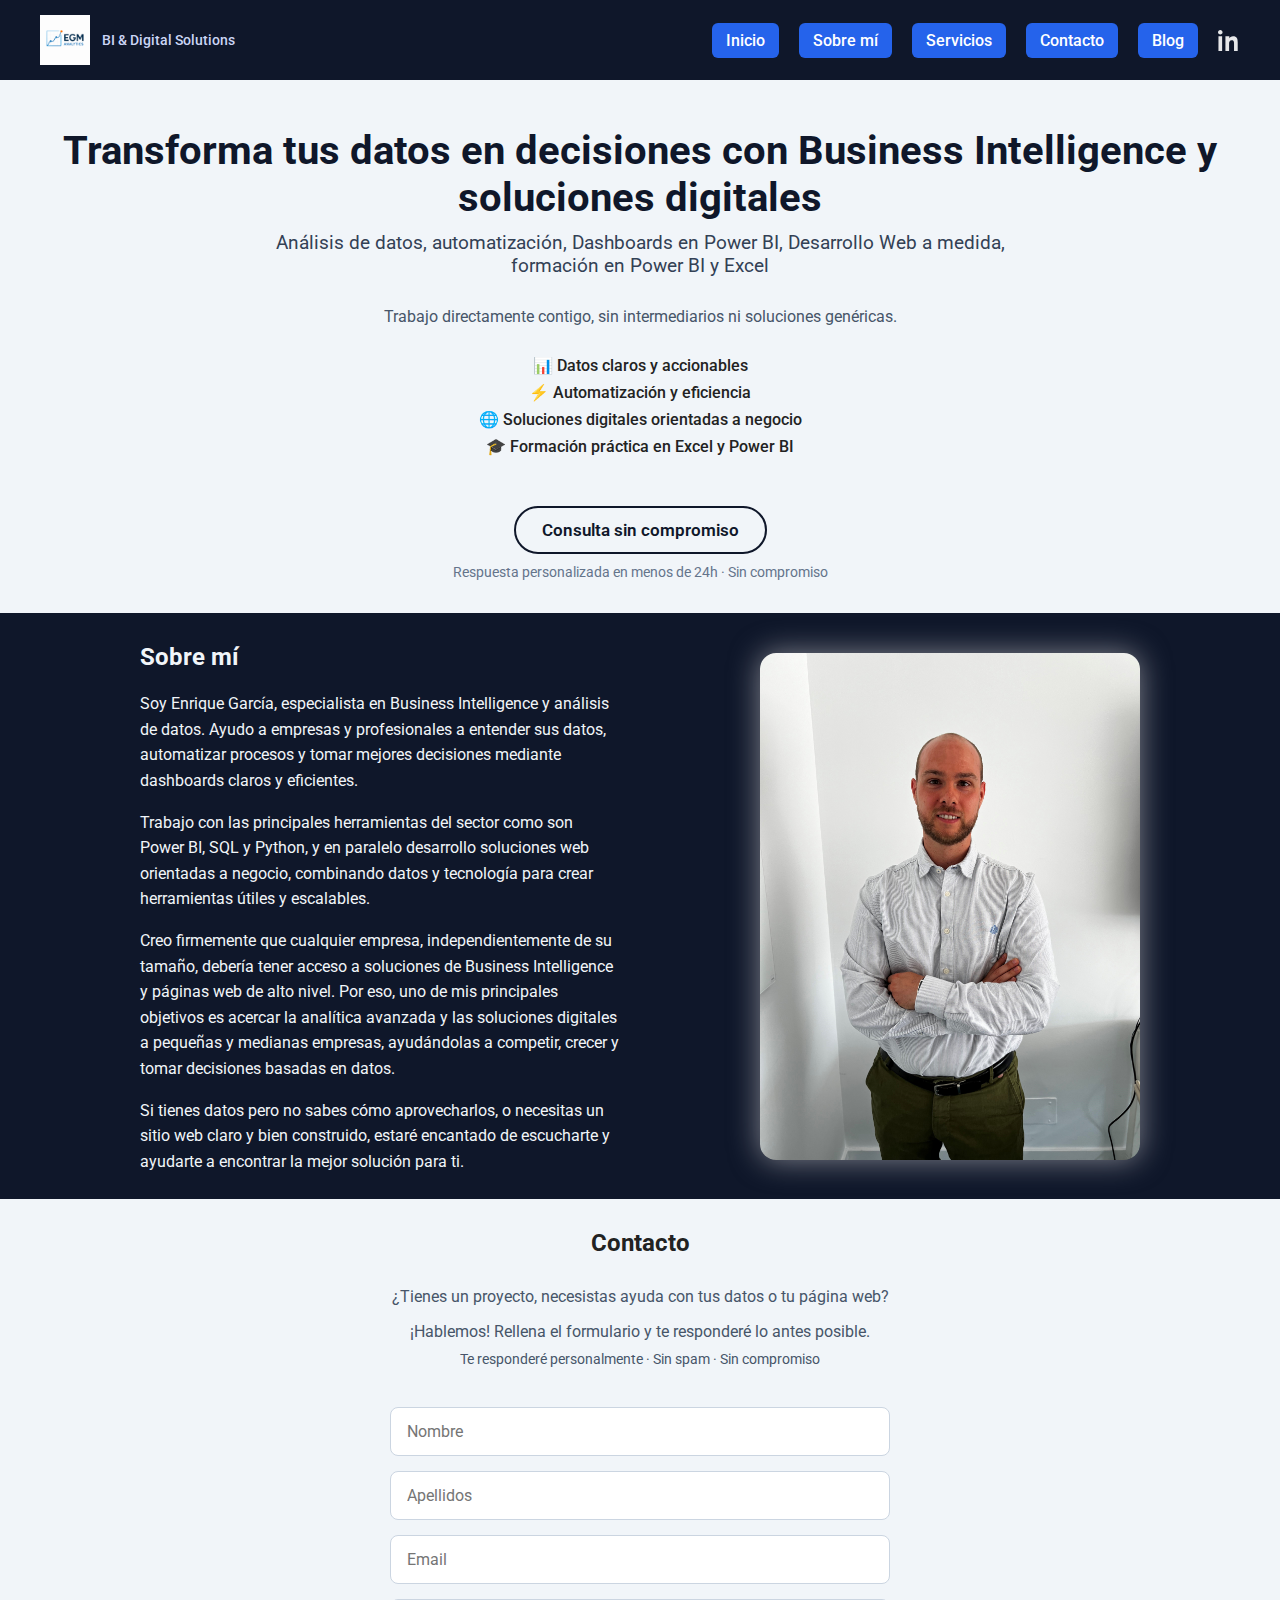
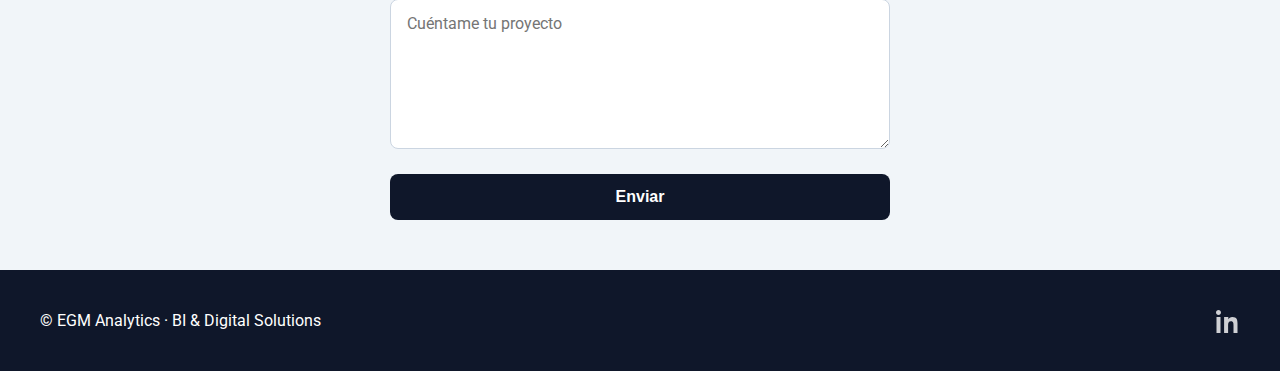
<file: index.html>
<!DOCTYPE html>
<html lang="es">
<head>
  <meta charset="UTF-8">
  <meta name="viewport" content="width=device-width, initial-scale=1.0">
  <title>Business Intelligence y Desarrollo Web | EGM Analytics | Business Intelligence para empresas</title>
  
  <!-- Google tag (gtag.js) -->
<script async src="https://www.googletagmanager.com/gtag/js?id=G-0TM7ST7BNQ"></script>
<script>
  window.dataLayer = window.dataLayer || [];
  function gtag(){dataLayer.push(arguments);}
  gtag('js', new Date());

  gtag('config', 'G-0TM7ST7BNQ');
</script>

<!----------->

  <!--  Estilos fuentes -->

  <link rel="canonical" href="https://egmanalytics.com">
  <meta name="description" content="EGM Analytics - Análisis de datos, Power BI, dashboards y soluciones de Business Intelligence">
  <link rel="stylesheet" href="css/styles.css">
  <link rel="preconnect" href="https://fonts.googleapis.com">
  <link rel="preconnect" href="https://fonts.gstatic.com" crossorigin>
  <link href="https://fonts.googleapis.com/css2?family=Roboto:wght@300;400;500;600;700&display=swap" rel="stylesheet">

  <!----------->

  <!-- favicon -->
  <link rel="icon" href="assets/favicon/favicon.ico" type="image/x-icon">
  <link rel="icon" type="image/png" sizes="32x32" href="assets/favicon/favicon-32x32.png">
  <link rel="icon" type="image/png" sizes="16x16" href="assets/favicon/favicon-16x16.png">
  <link rel="apple-touch-icon" href="assets/favicon/apple-touch-icon.png">

  <!----------->

</head>
<body>
  
  <!-- HEADER -->
<header class="header">
  <nav class="navbar">

    <!-- Logo + Claim -->
    <a href="index.html" class="brand">
      <img src="assets/IMG/Transformacion-Digital-Para-Pymes.png" alt="Consultoría en datos" class="logo">
      <span class="claim">BI & Digital Solutions</span>
    </a>

    <button class="menu-toggle" aria-label="Abrir menú">
      <span></span>
      <span></span>
      <span></span>
    </button>

    <ul class="nav-links">
      <li><a href="index.html" class="nav-cta">Inicio</a></li>
      <li><a href="aboutme.html" class="nav-cta">Sobre mí</a></li>
      <li><a href="servicios.html" class="nav-cta">Servicios</a></li>
      <li><a href="#contacto" class="nav-cta">Contacto</a></li>
      <li><a href="blog\index.html" class="nav-cta">Blog</a></li>
      <li class="nav-social">
        <a href ="https://www.linkedin.com/in/enrique-javier-garc%C3%ADa-m%C3%BAzquiz-6a627860/" target="_blank" rel="noopener" aria-label="LinkedIn">
          <img src="assets/icons/Linkdin.svg" alt="LinkedIn">
        </a>
      </li>
    </ul>

  </nav>
</header>

  <!-- HERO -->
  <section class="hero">
    <h1>Transforma tus datos en decisiones con Business Intelligence y soluciones digitales </h1>
    <h2>Análisis de datos, automatización, Dashboards en Power BI, Desarrollo Web a medida, formación en Power BI y Excel </h2>

  <!-- MICROCOPY -->
  <p class="microcopy-hero">
    Trabajo directamente contigo, sin intermediarios ni soluciones genéricas.
  </p>

    <div class="hero-benefits">
    <p>📊 Datos claros y accionables</p>
    <p>⚡ Automatización y eficiencia</p>
    <p>🌐 Soluciones digitales orientadas a negocio</p>
    <p>🎓 Formación práctica en Excel y Power BI</p>
  </div>
  <!-- Consulta sin compromiso -->
  <div class = "cta-center">
    <a href="https://wa.me/34655148870?text=Hola%20EGM%20Analytics,%20me%20gustaría%20recibir%20información%20sobre%20vuestros%20servicios." 
    class="btn"
    target ="_blank"
    rel="noopener"
    onclick="gtag('event', 'click_whatsapp', {
    event_category: 'conversion',
    event_label: 'hero_whatsapp'
    });"
    >
      Consulta sin compromiso</a>
    
      <!-- MICROCOPY -->
    <p class="microcopy-button">
      Respuesta personalizada en menos de 24h · Sin compromiso
    </p>

  </div>
  </section>

  <!-- SOBRE MÍ -->
<section class="section about">
  <div class="about-content">
    
    <div class="about-text">
      <h2>Sobre mí</h2>

      <p>
        Soy Enrique García, especialista en Business Intelligence y análisis de datos.
        Ayudo a empresas y profesionales a entender sus datos, automatizar procesos
        y tomar mejores decisiones mediante dashboards claros y eficientes.
      </p>

      <p>
        Trabajo con las principales herramientas del sector como son Power BI, SQL y Python, 
        y en paralelo desarrollo soluciones web orientadas a negocio, combinando datos y tecnología 
        para crear herramientas útiles y escalables.
      </p>

      <p>
      Creo firmemente que cualquier empresa, independientemente de su tamaño, 
      debería tener acceso a soluciones de Business Intelligence y páginas web de alto nivel. Por eso, uno de mis principales objetivos es acercar la analítica avanzada y las soluciones digitales a pequeñas y medianas empresas, ayudándolas a competir, crecer y tomar decisiones basadas en datos.
      </p>
      <p> 
      Si tienes datos pero no sabes cómo aprovecharlos, o necesitas un sitio web claro y bien construido, 
      estaré encantado de escucharte y ayudarte a encontrar la mejor solución para ti.
      </p>
    </div>

    <div class="about-image">
      <img src="assets/IMG/Consultor-En-Datos-Foto_Enrique.jpg" alt="Enrique García - EGM Analytics">
    </div>

  </div>
</section>


  <!-- CONTACTO -->
  <section id="contacto" class="section">
    <h2>Contacto</h2>
    <p>¿Tienes un proyecto, necesistas ayuda con tus datos o tu página web?
    </p>
    <p>¡Hablemos! Rellena el formulario y te responderé lo antes posible.</p>

  <!-- MICROCOPY -->
  <p class="microcopy-form">
    Te responderé personalmente · Sin spam · Sin compromiso
  </p>

    <form id="contact-form"  action="https://formspree.io/f/mqekanrk" method="POST">
      <input type="text" name="Nombre" placeholder="Nombre" required>
      <input type="text" name="Apellidos" placeholder="Apellidos" required>
      <input type="email" name="Email" placeholder="Email" required>
      <textarea name="Mensaje" placeholder="Cuéntame tu proyecto"></textarea>
      <button type="submit">Enviar</button>
      <p id="form-status" aria-live="polite"></p>
    </form>
  </section>


  <!-- FOOTER -->
  <footer class="footer">
    <div class="footer-social">
  <p>© <span id="current-year"></span> EGM Analytics · BI & Digital Solutions</p>


    <a
      href="https://www.linkedin.com/in/enrique-javier-garc%C3%ADa-m%C3%BAzquiz-6a627860/"
      target="_blank"
      rel="noopener"
      class="footer-linkedin"
      aria-label="LinkedIn EGM Analytics"
    >
      <img src="assets/icons/Linkdin.svg" alt="LinkedIn">
    </a>
  </div>
  </footer>

  <script src="js/main.js"></script>
</body>
</html>
</file>
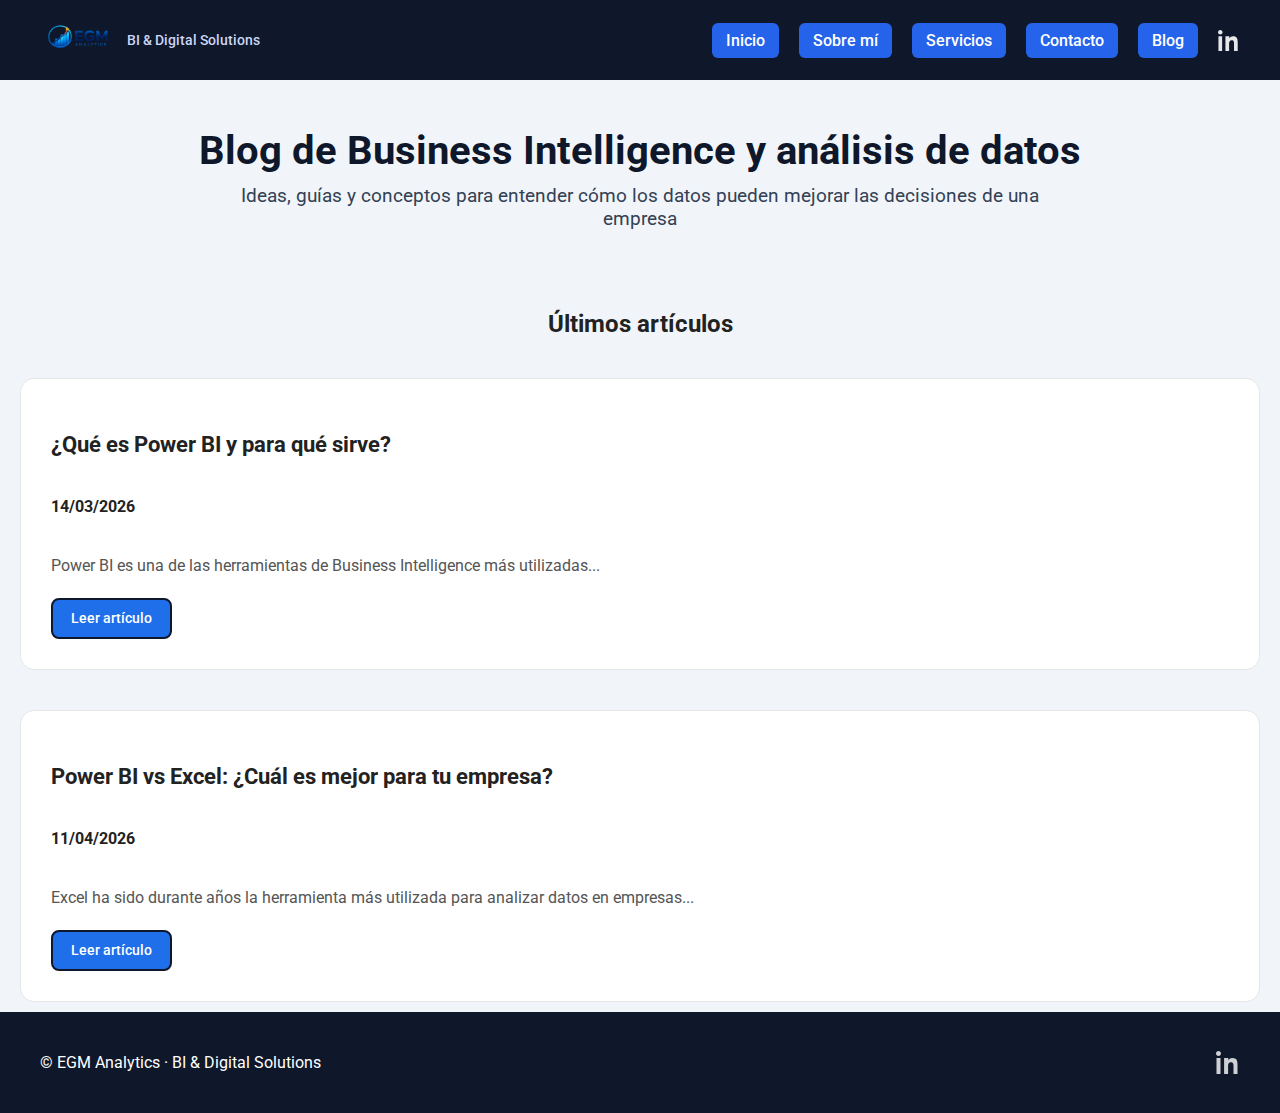
<file: blog/index.html>
<!DOCTYPE html>
<html lang="es">
<head>
<meta charset="UTF-8">
<meta name="viewport" content="width=device-width, initial-scale=1.0">

<title>Blog de Business Intelligence y Análisis de Datos | EGM Analytics</title>

<meta name="description" content="Artículos sobre Business Intelligence, Power BI, análisis de datos, automatización y transformación digital para empresas.">

<link rel="canonical" href="https://egmanalytics.com/blog">

<link rel="stylesheet" href="../css/styles.css">

<link rel="preconnect" href="https://fonts.googleapis.com">
<link rel="preconnect" href="https://fonts.gstatic.com" crossorigin>

<link href="https://fonts.googleapis.com/css2?family=Roboto:wght@300;400;500;600;700&display=swap" rel="stylesheet">

<link rel="icon" href="../assets/favicon/favicon.ico" type="image/x-icon">

<!-- Google tag (gtag.js) -->
<script async src="https://www.googletagmanager.com/gtag/js?id=G-0TM7ST7BNQ"></script>
<script>
  window.dataLayer = window.dataLayer || [];
  function gtag(){dataLayer.push(arguments);}
  gtag('js', new Date());

  gtag('config', 'G-0TM7ST7BNQ');
</script>

</head>

<body>

<header class="header">
<nav class="navbar">

<a href="../index.html" class="brand">
<img src="../assets/IMG/Analista-de-datos-BI.png" alt="Consultoría en datos" class="logo">
<span class="claim">BI & Digital Solutions</span>
</a>

<button class="menu-toggle" aria-label="Abrir menú">
<span></span>
<span></span>
<span></span>
</button>

<ul class="nav-links">
<li><a href="../index.html" class="nav-cta">Inicio</a></li>
<li><a href="../aboutme.html" class="nav-cta">Sobre mí</a></li>
<li><a href="../servicios.html" class="nav-cta">Servicios</a></li>
<li><a href="../index.html#contacto" class="nav-cta">Contacto</a></li>
<li><a href="index.html" class="nav-cta">Blog</a></li>
<li class="nav-social">
<a href ="https://www.linkedin.com/in/enrique-javier-garc%C3%ADa-m%C3%BAzquiz-6a627860/" target="_blank" rel="noopener" aria-label="LinkedIn">
        <img src="../assets/icons/Linkdin.svg" alt="LinkedIn"></a></li>

</ul>
</ul>
</nav>
</header>

<section class="hero">
<h1>Blog de Business Intelligence y análisis de datos</h1>
<h2>Ideas, guías y conceptos para entender cómo los datos pueden mejorar las decisiones de una empresa</h2>
</section>

<section class="section">

<h2>Últimos artículos</h2>

<div class="blog-grid">

  <article class="blog-card">
    <h3>¿Qué es Power BI y para qué sirve?</h3>
    <h4>14/03/2026</h4>
    <p>Power BI es una de las herramientas de Business Intelligence más utilizadas...</p>
    <a href="power-bi-que-es.html" class="btn-service">Leer artículo</a>
  </article>

</div>

<div class="blog-grid">

  <article class="blog-card">
    <h3>Power BI vs Excel: ¿Cuál es mejor para tu empresa?</h3>
    <h4>11/04/2026</h4>
    <p>Excel ha sido durante años la herramienta más utilizada para analizar datos en empresas...</p>
    <a href="Power-bi-vs-Excel.html" class="btn-service">Leer artículo</a>
  </article>

</div>


</section>

<footer class="footer">
<div class="footer-social">

<p>© <span id="current-year"></span> EGM Analytics · BI & Digital Solutions</p>

<a
href="https://www.linkedin.com/in/enrique-javier-garc%C3%ADa-m%C3%BAzquiz-6a627860/"
target="_blank"
rel="noopener"
class="footer-linkedin"
aria-label="LinkedIn EGM Analytics"
>

<img src="../assets/icons/Linkdin.svg" alt="LinkedIn">

</a>

</div>
</footer>

<script src="../js/main.js"></script>

</body>
</html>
</file>
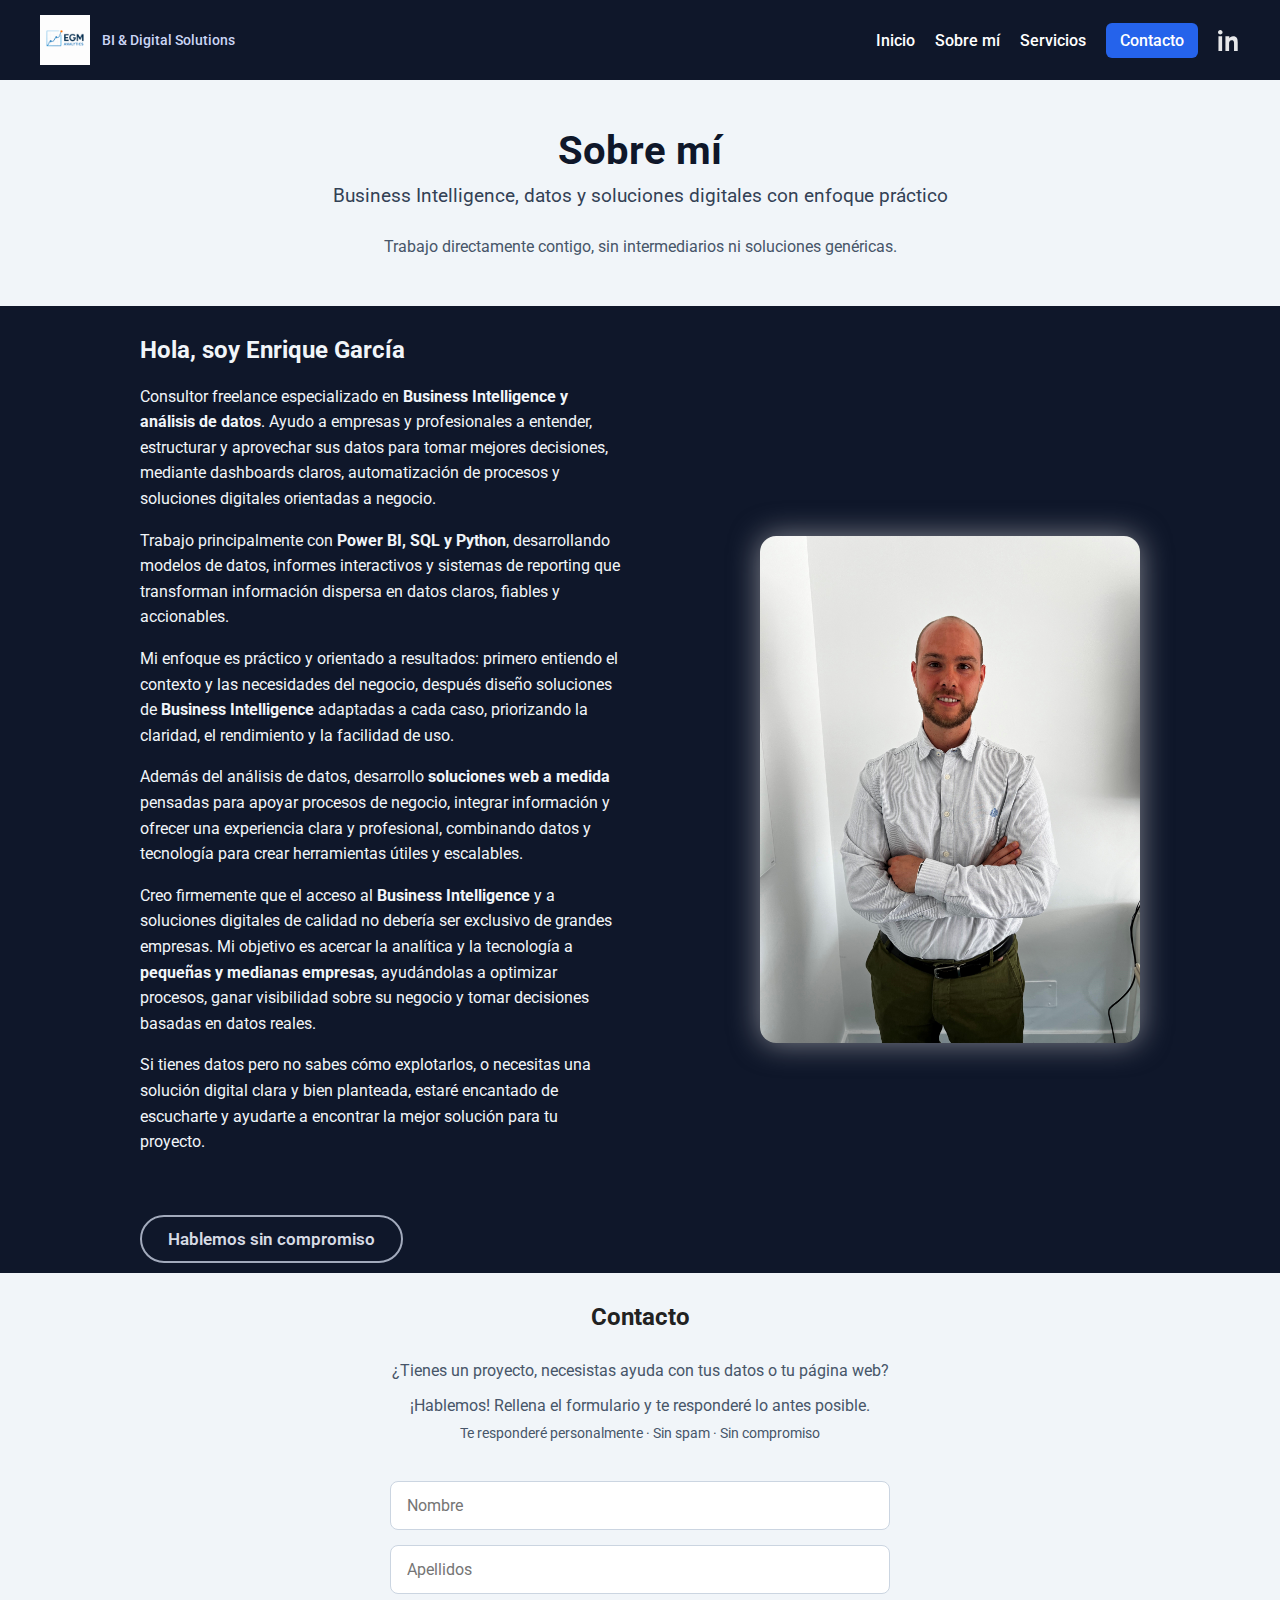
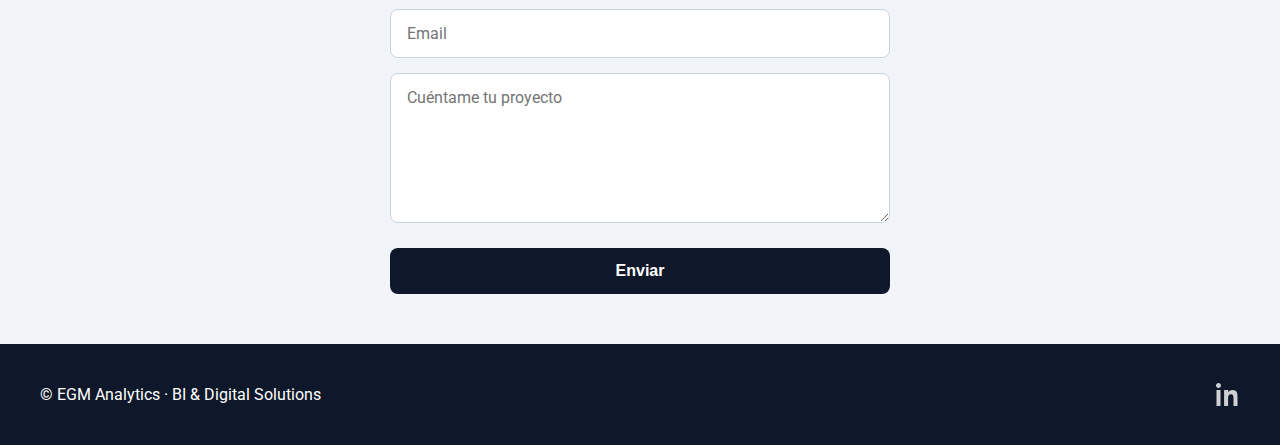
<file: aboutme.html>
<!DOCTYPE html>
<html lang="es">
<head>
  <meta charset="UTF-8">
  <meta name="viewport" content="width=device-width, initial-scale=1.0">
  <title>Sobre mí | Business Intelligence & Soluciones Digitales | EGM Analytics</title>

  <!-- Google tag (gtag.js) -->
  <script async src="https://www.googletagmanager.com/gtag/js?id=G-0TM7ST7BNQ"></script>
  <script>
    window.dataLayer = window.dataLayer || [];
    function gtag(){dataLayer.push(arguments);}
    gtag('js', new Date());

    gtag('config', 'G-0TM7ST7BNQ');
  </script>

  <meta name="description" content="Conoce a Enrique García, especialista en Business Intelligence, Power BI, análisis de datos y soluciones digitales orientadas a negocio.">
  <meta name ="robots" content="index, follow">
  <link rel="canonical" href="https://egmanalytics.com/aboutme.html">
  <link rel="stylesheet" href="css/styles.css">
  <!----------->

  <!-- Google Fonts -->
  <link rel="preconnect" href="https://fonts.googleapis.com">
  <link rel="preconnect" href="https://fonts.gstatic.com" crossorigin>
  <link href="https://fonts.googleapis.com/css2?family=Roboto:wght@300;400;500;600;700&display=swap" rel="stylesheet">
  <!----------->

  <!-- favicon -->
  <link rel="icon" href="assets/favicon/favicon.ico" type="image/x-icon">
  <link rel="icon" type="image/png" sizes="32x32" href="assets/favicon/favicon-32x32.png">
  <link rel="icon" type="image/png" sizes="16x16" href="assets/favicon/favicon-16x16.png">
  <link rel="apple-touch-icon" href="assets/favicon/apple-touch-icon.png">
  <!----------->

</head>
<body>

<!-- HEADER -->
<header class="header">
  <nav class="navbar">

    <!-- Logo + Claim -->
    <a href="index.html" class="brand">
      <img src="assets/IMG/Transformacion-Digital-Para-Pymes.png" alt="EGM Analytics" class="logo">
      <span class="claim">BI & Digital Solutions</span>
    </a>

    <!-- Botón hamburguesa -->
    <button class="menu-toggle" aria-label="Abrir menú">
      <span></span>
      <span></span>
      <span></span>
    </button>

    <ul class="nav-links">
      <li><a href="index.html">Inicio</a></li>
      <li><a href="aboutme.html">Sobre mí</a></li>
      <li><a href="servicios.html">Servicios</a></li>
      <li><a href="#contacto" class="nav-cta">Contacto</a></li>
      <li class="nav-social">
        <a href ="https://www.linkedin.com/in/enrique-javier-garc%C3%ADa-m%C3%BAzquiz-6a627860/" target="_blank" rel="noopener" aria-label="LinkedIn">
          <img src="assets/icons/Linkdin.svg" alt="LinkedIn">
        </a>
      </li>
    </ul>

  </nav>
</header>

<!-- HERO SIMPLE -->
<section class="hero">
  <h1>Sobre mí</h1>
  <h2>Business Intelligence, datos y soluciones digitales con enfoque práctico</h2>
<!-- MICROCOPY -->
<p class="microcopy-hero">
  Trabajo directamente contigo, sin intermediarios ni soluciones genéricas.
</p>
</section>

<!-- SOBRE MÍ -->
<section class="section about">
  <div class="about-content">

    <div class="about-text">
      <h2>Hola, soy Enrique García</h2>

    <p>
      Consultor freelance especializado en <strong>Business Intelligence y análisis de datos</strong>.
      Ayudo a empresas y profesionales a entender, estructurar y aprovechar sus datos para tomar mejores decisiones,
      mediante dashboards claros, automatización de procesos y soluciones digitales orientadas a negocio.
    </p>

    <p>
      Trabajo principalmente con <strong>Power BI, SQL y Python</strong>, desarrollando modelos de datos,
      informes interactivos y sistemas de reporting que transforman información dispersa en datos claros,
      fiables y accionables.
    </p>

    <p>
      Mi enfoque es práctico y orientado a resultados: primero entiendo el contexto y las necesidades del negocio,
      después diseño soluciones de <strong>Business Intelligence</strong> adaptadas a cada caso,
      priorizando la claridad, el rendimiento y la facilidad de uso.
    </p>

    <p>
      Además del análisis de datos, desarrollo <strong>soluciones web a medida</strong> pensadas para apoyar procesos
      de negocio, integrar información y ofrecer una experiencia clara y profesional, combinando datos y tecnología
      para crear herramientas útiles y escalables.
    </p>

    <p>
      Creo firmemente que el acceso al <strong>Business Intelligence</strong> y a soluciones digitales de calidad
      no debería ser exclusivo de grandes empresas. Mi objetivo es acercar la analítica y la tecnología a
      <strong>pequeñas y medianas empresas</strong>, ayudándolas a optimizar procesos, ganar visibilidad sobre su negocio
      y tomar decisiones basadas en datos reales.
    </p>

    <p>
      Si tienes datos pero no sabes cómo explotarlos, o necesitas una solución digital clara y bien planteada,
      estaré encantado de escucharte y ayudarte a encontrar la mejor solución para tu proyecto.
    </p>


      <!-- CTA -->
      <div class="cta cta-about">
        <a 
          href="https://wa.me/34655148870?text=Hola%20EGM%20Analytics,%20me%20gustaría%20hablar%20sobre%20un%20proyecto." 
          class="btn btn-about"
          target="_blank"
          rel="noopener"
          onclick="gtag('event', 'click_whatsapp', {
          event_category: 'conversion',
          event_label: 'hero_whatsapp'
          });"
        >
          Hablemos sin compromiso
        </a>
      </div>
    </div>

    <div class="about-image">
      <img src="assets/IMG/Consultor-En-Datos-Foto_Enrique.jpg" alt="Enrique García - Especialista en Business Intelligence">
    </div>

  </div>
</section>

<!-- CONTACTO -->
  <section id="contacto" class="section">
    <h2>Contacto</h2>
    <p>¿Tienes un proyecto, necesistas ayuda con tus datos o tu página web?
    </p>
    <p>¡Hablemos! Rellena el formulario y te responderé lo antes posible.</p>

  <!-- MICROCOPY -->
  <p class="microcopy-form">
    Te responderé personalmente · Sin spam · Sin compromiso
  </p>

    <form id="contact-form"  action="https://formspree.io/f/mqekanrk" method="POST">
      <input type="text" name="Nombre" placeholder="Nombre" required>
      <input type="text" name="Apellidos" placeholder="Apellidos" required>
      <input type="email" name="Email" placeholder="Email" required>
      <textarea name="Mensaje" placeholder="Cuéntame tu proyecto"></textarea>
      <button type="submit">Enviar</button>
      <p id="form-status" aria-live="polite"></p>
    </form>
  </section>

<!-- FOOTER -->
<footer class="footer">
  <div class="footer-social">
    <p>© <span id="current-year"></span> EGM Analytics · BI & Digital Solutions</p>

    <a
      href="https://www.linkedin.com/in/enrique-javier-garc%C3%ADa-m%C3%BAzquiz-6a627860/"
      target="_blank"
      rel="noopener"
      class="footer-linkedin"
      aria-label="LinkedIn EGM Analytics"
    >
      <img src="assets/icons/Linkdin.svg" alt="LinkedIn">
    </a>
  </div>
</footer>

<!-- JS -->
<script src="js/main.js"></script>
</body>
</html>
</file>
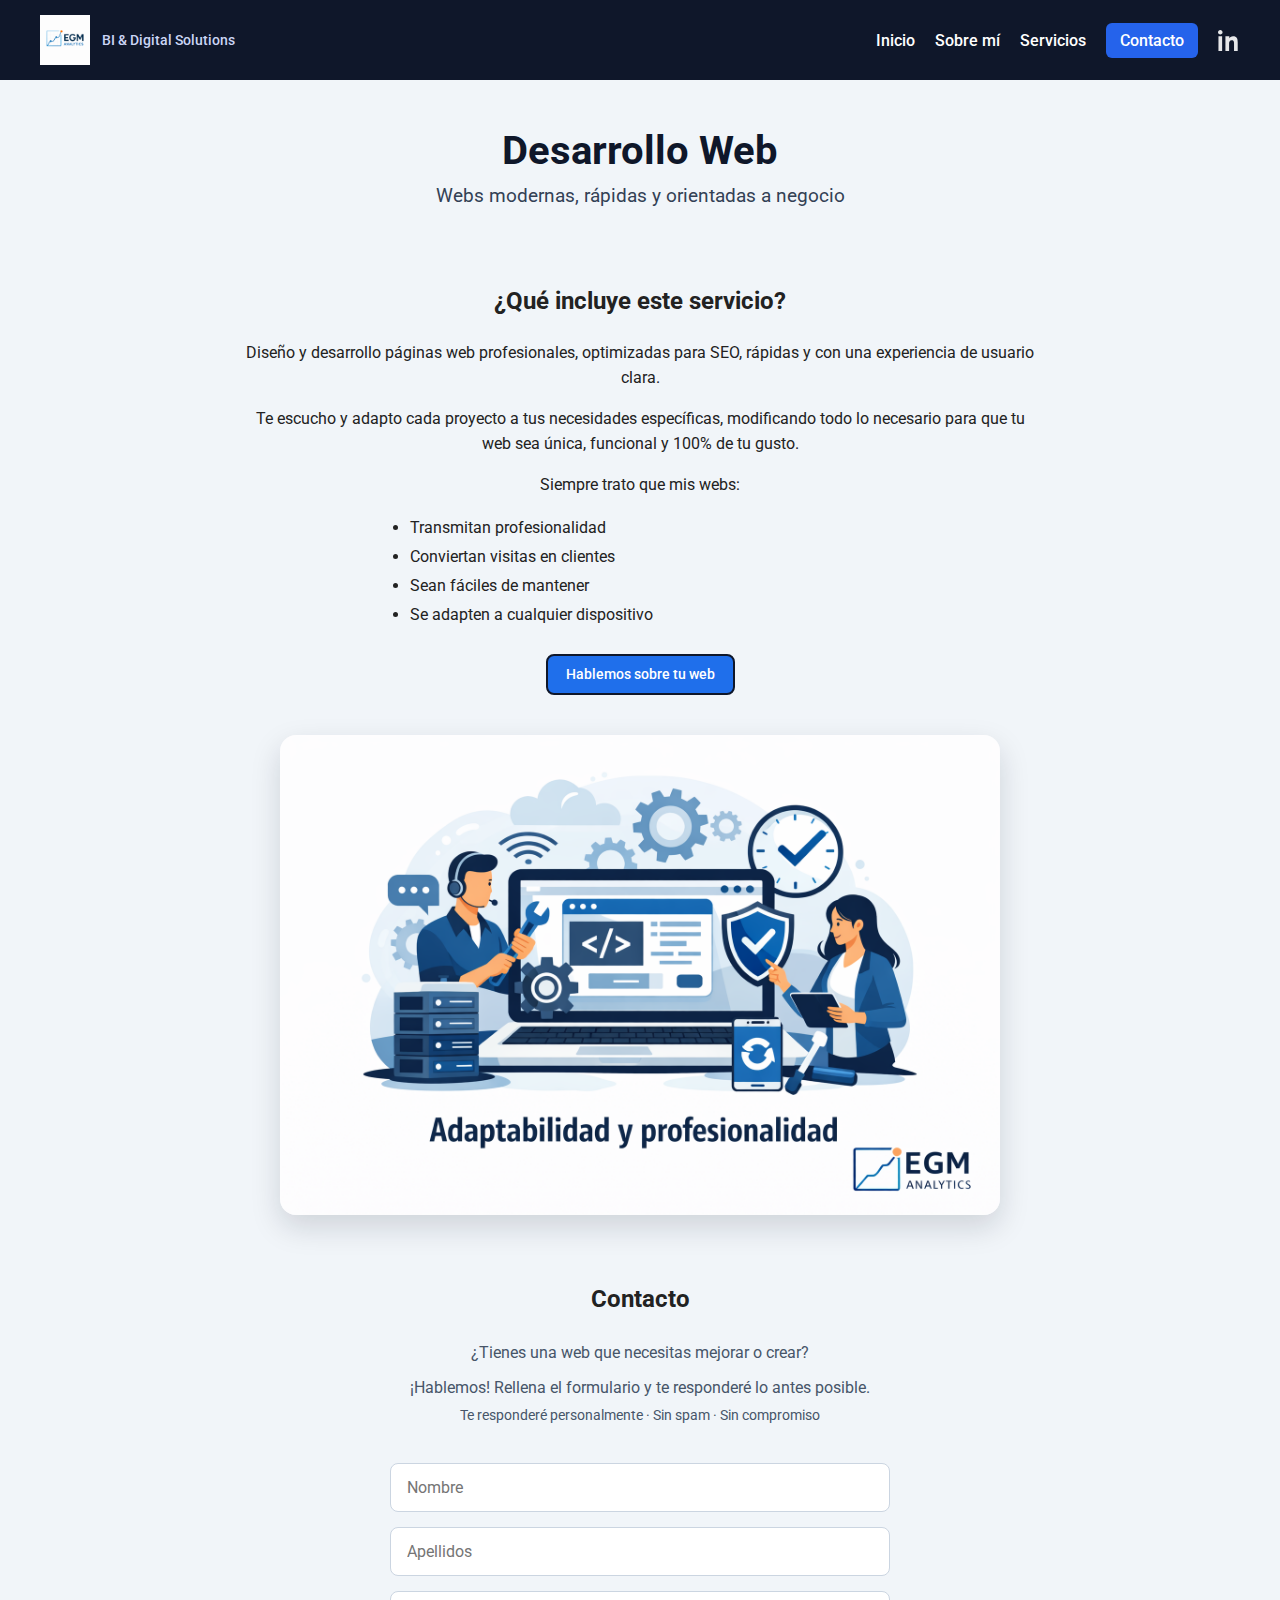
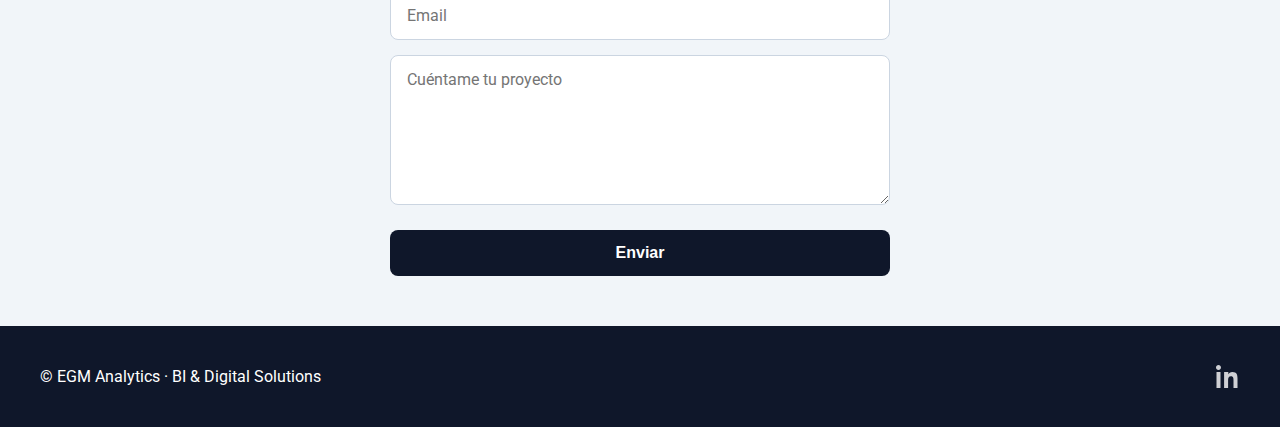
<file: dev_web.html>
<!DOCTYPE html>
<html lang="es">
<head>
  <meta charset="UTF-8">
  <meta name="viewport" content="width=device-width, initial-scale=1.0">
  <title>Desarrollo Web | EGM Analytics | Desarrollo Páginas Web para empresas y PYMES</title>

	 <!-- Google tag (gtag.js) -->
  <script async src="https://www.googletagmanager.com/gtag/js?id=G-0TM7ST7BNQ"></script>
  <script>
    window.dataLayer = window.dataLayer || [];
    function gtag(){dataLayer.push(arguments);}
    gtag('js', new Date());

    gtag('config', 'G-0TM7ST7BNQ');
  </script>


  <meta name="description" content="Desarrollo web profesional: páginas rápidas, modernas y orientadas a negocio.">
  <link rel="canonical" href="https://egmanalytics.com/dev_web.html">

  <link rel="stylesheet" href="css/styles.css">
  <link rel="preconnect" href="https://fonts.googleapis.com">
  <link rel="preconnect" href="https://fonts.gstatic.com" crossorigin>
  <link href="https://fonts.googleapis.com/css2?family=Roboto:wght@300;400;500;600;700&display=swap" rel="stylesheet">

  <link rel="icon" href="assets/favicon/favicon.ico" type="image/x-icon">
</head>
<body>

<header class="header">
  <nav class="navbar">
    <a href="index.html" class="brand">
      <img src="assets/IMG/Transformacion-Digital-Para-Pymes.png" alt="EGM Analytics" class="logo">
      <span class="claim">BI & Digital Solutions</span>
    </a>

    <button class="menu-toggle" aria-label="Abrir menú">
      <span></span><span></span><span></span>
    </button>

    <ul class="nav-links">
      <li><a href="index.html">Inicio</a></li>
      <li><a href="aboutme.html">Sobre mí</a></li>
      <li><a href="servicios.html">Servicios</a></li>
      <li><a href="#contacto" class="nav-cta">Contacto</a></li>
      <li class="nav-social">
      <a href ="https://www.linkedin.com/in/enrique-javier-garc%C3%ADa-m%C3%BAzquiz-6a627860/" target="_blank" rel="noopener" aria-label="LinkedIn">
      <img src="assets/icons/Linkdin.svg" alt="LinkedIn">
      </a>
    </ul>
  </nav>
</header>

<section class="hero">
  <h1>Desarrollo Web</h1>
  <h2>Webs modernas, rápidas y orientadas a negocio</h2>
</section>

<section class="section">
  <div class="service-content">
    <div class="service-text">
      <h2>¿Qué incluye este servicio?</h2>

      <p>Diseño y desarrollo páginas web profesionales, optimizadas para SEO, rápidas y con una experiencia de usuario clara.</p>
      <p>Te escucho y adapto cada proyecto a tus necesidades específicas, modificando todo lo necesario para que tu web sea única, funcional y 100% de tu gusto.</p>

      <p>Siempre trato que mis webs:</p>

      <ul>
        <li>Transmitan profesionalidad</li>
        <li>Conviertan visitas en clientes</li>
        <li>Sean fáciles de mantener</li>
        <li>Se adapten a cualquier dispositivo</li>
      </ul>

      <a href="https://wa.me/34655148870?text=Hola%20EGM%20Analytics,%20quiero%20información%20sobre%20Desarrollo%20Web"
         class="btn-service" target="_blank" rel="noopener">
        Hablemos sobre tu web
      </a>
    </div>
  </div>

  <div class="bi-image">
    <img
      src="assets/IMG/creacion_web_egmanalytics.png"
      alt="Creación web profesional"
      loading="lazy"
    >
  </div>
</section>

<!-- CONTACTO -->
  <section id="contacto" class="section">
    <h2>Contacto</h2>
    <p>¿Tienes una web que necesitas mejorar o crear?
    </p>
    <p>¡Hablemos! Rellena el formulario y te responderé lo antes posible.</p>

  <!-- MICROCOPY -->
  <p class="microcopy-form">
    Te responderé personalmente · Sin spam · Sin compromiso
  </p>

    <form id="contact-form"  action="https://formspree.io/f/mqekanrk" method="POST">
      <input type="text" name="Nombre" placeholder="Nombre" required>
      <input type="text" name="Apellidos" placeholder="Apellidos" required>
      <input type="email" name="Email" placeholder="Email" required>
      <textarea name="Mensaje" placeholder="Cuéntame tu proyecto"></textarea>
      <button type="submit">Enviar</button>
      <p id="form-status" aria-live="polite"></p>
    </form>
  </section>

<!-- FOOTER -->
<footer class="footer">
  <div class="footer-social">
    <p>© <span id="current-year"></span> EGM Analytics · BI & Digital Solutions</p>

    <a
      href="https://www.linkedin.com/in/enrique-javier-garc%C3%ADa-m%C3%BAzquiz-6a627860/"
      target="_blank"
      rel="noopener"
      class="footer-linkedin"
      aria-label="LinkedIn EGM Analytics"
    >
      <img src="assets/icons/Linkdin.svg" alt="LinkedIn">
    </a>
  </div>
</footer>

<!-- JS -->
<script src="js/main.js"></script>
</body>
</html>
</file>
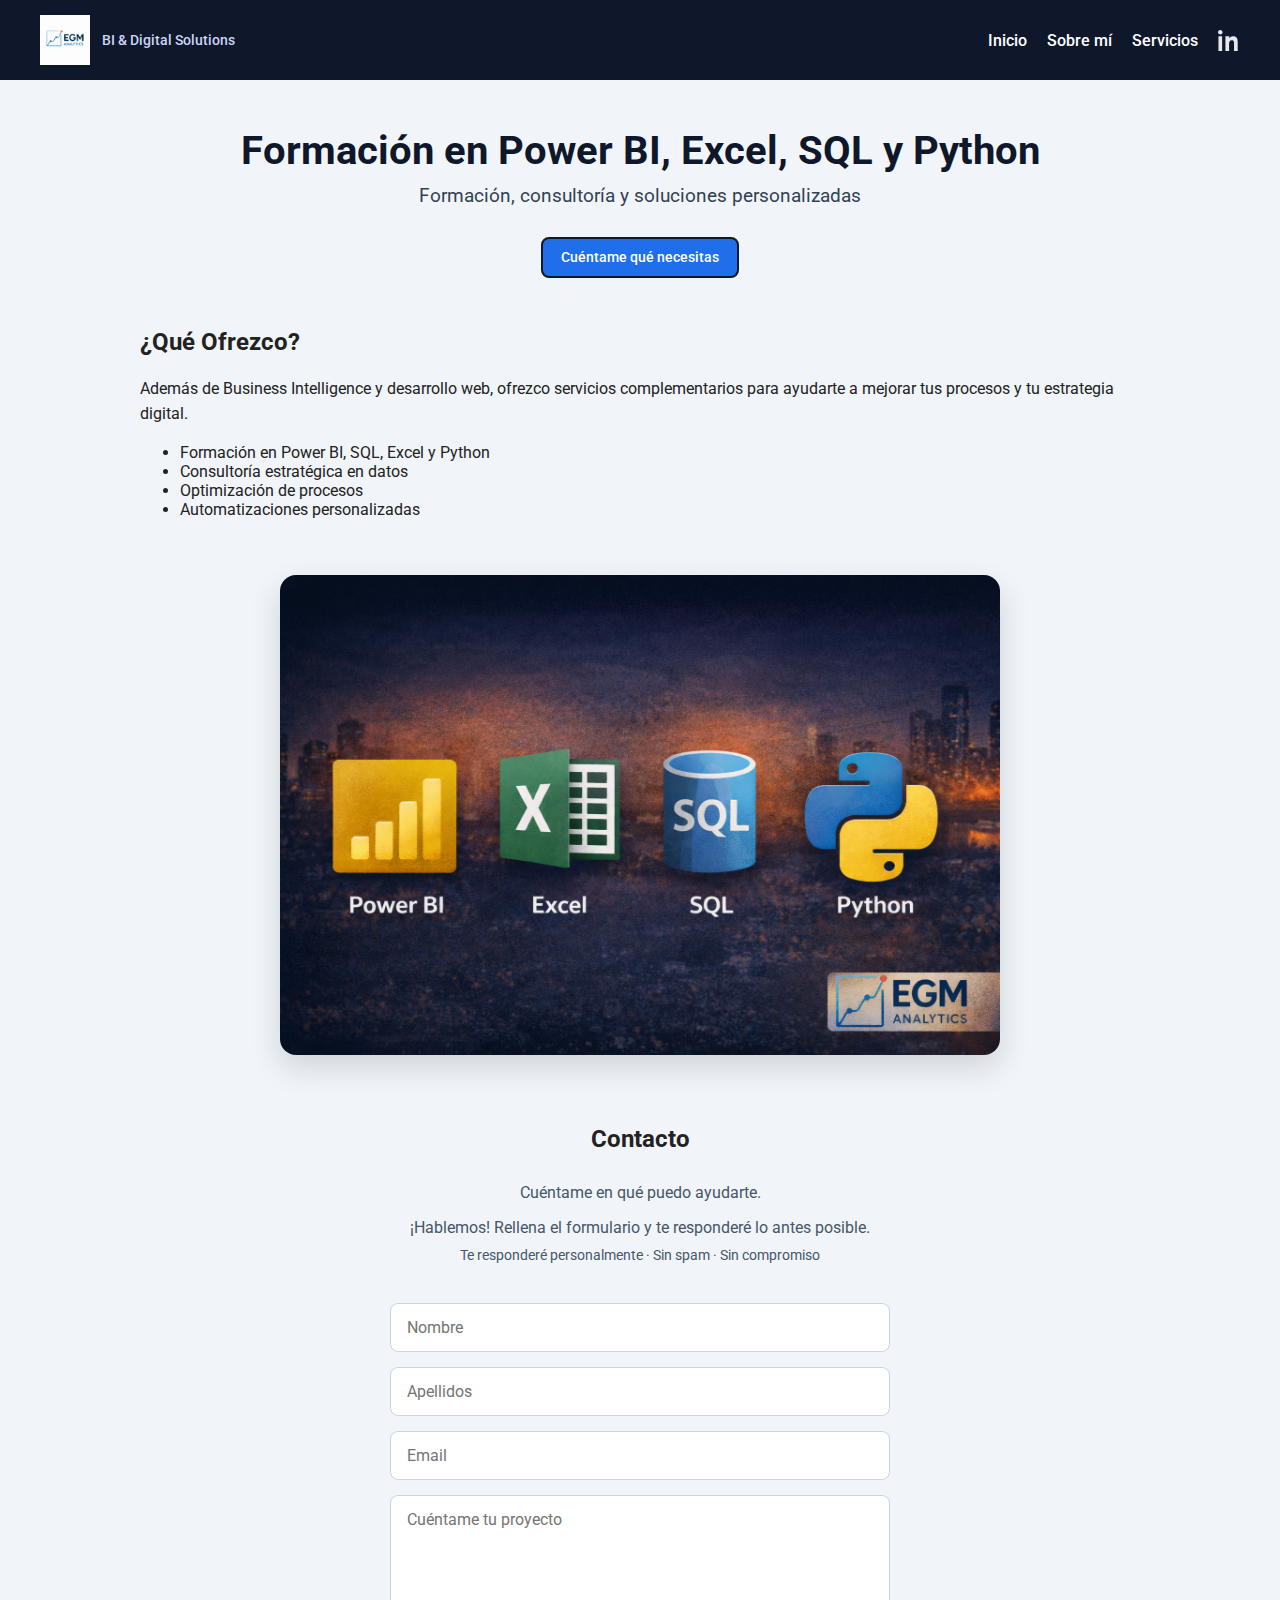
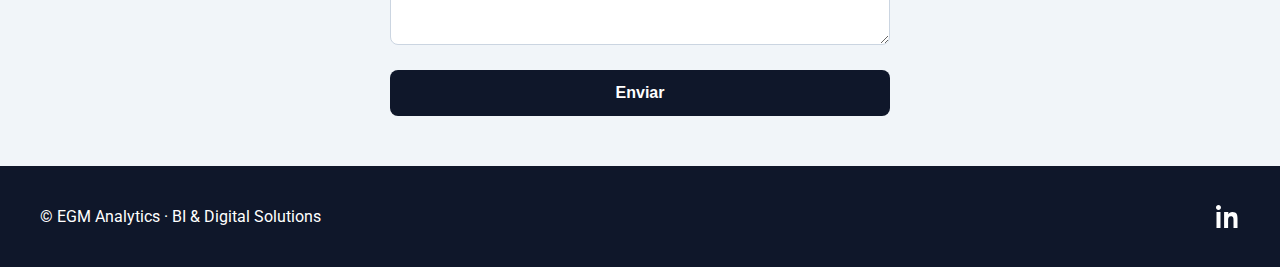
<file: otros_servicios.html>
<!DOCTYPE html>
<html lang="es">
<head>
  <meta charset="UTF-8">
  <meta name="viewport" content="width=device-width, initial-scale=1.0">
  <title>Formación en Power BI, Excel, SQL y Python | EGM Analytics</title>

 <!-- Google tag (gtag.js) -->
  <script async src="https://www.googletagmanager.com/gtag/js?id=G-0TM7ST7BNQ"></script>
  <script>
    window.dataLayer = window.dataLayer || [];
    function gtag(){dataLayer.push(arguments);}
    gtag('js', new Date());

    gtag('config', 'G-0TM7ST7BNQ');
  </script>


  <meta name="description" content="Formación en Power BI, Excel, SQL y Python, consultoría en datos y automatización de procesos para empresas y profesionales.">
  <meta name ="robots" content="index, follow">
  <link rel="canonical" href="https://egmanalytics.com/otros_servicios.html">

  <link rel="stylesheet" href="css/styles.css">
  <link rel="preconnect" href="https://fonts.googleapis.com">
  <link rel="preconnect" href="https://fonts.gstatic.com" crossorigin>
  <link href="https://fonts.googleapis.com/css2?family=Roboto:wght@300;400;500;600;700&display=swap" rel="stylesheet">

  <link rel="icon" href="assets/favicon/favicon.ico" type="image/x-icon">
</head>
<body>

<header class="header">
  <nav class="navbar">
    <a href="index.html" class="brand">
      <img src="assets/IMG/Transformacion-Digital-Para-Pymes.png" alt="EGM Analytics" class="logo">
      <span class="claim">BI & Digital Solutions</span>
    </a>

    <button class="menu-toggle" aria-label="Abrir menú">
      <span></span><span></span><span></span>
    </button>

    <ul class="nav-links">
      <li><a href="index.html">Inicio</a></li>
      <li><a href="aboutme.html">Sobre mí</a></li>
      <li><a href="servicios.html">Servicios</a></li>
      <!-- <li><a href="#contacto" class="nav-cta">Contacto</a></li> -->
      <li class="nav-social">
      <a href ="https://www.linkedin.com/in/enrique-javier-garc%C3%ADa-m%C3%BAzquiz-6a627860/" target="_blank" rel="noopener" aria-label="LinkedIn">
      <img src="assets/icons/Linkdin.svg" alt="LinkedIn">
      </a>
    </ul>
  </nav>
</header>

<section class="hero">
  <h1>Formación en Power BI, Excel, SQL y Python</h1>
  <h2>Formación, consultoría y soluciones personalizadas</h2>
  <!-- Botón WhatsApp -->
  <a href="https://wa.me/34655148870?text=Hola%20EGM%20Analytics,%20quiero%20información%20sobre%20otros%20servicios"
           class="btn-service" target="_blank" rel="noopener">
          Cuéntame qué necesitas
  </a> 
</section>

<section class="section">
  <div class="about-content">
    <div class="about-text">
      <h2>¿Qué Ofrezco?</h2>

      <p>Además de Business Intelligence y desarrollo web, ofrezco servicios complementarios para ayudarte a mejorar tus procesos y tu estrategia digital.</p>

      <ul>
        <li>Formación en Power BI, SQL, Excel y Python</li>
        <li>Consultoría estratégica en datos</li>
        <li>Optimización de procesos</li>
        <li>Automatizaciones personalizadas</li>
      </ul>
      </div>
    </div>

      <!-- IMAGEN CLASES -->
  <div class="bi-image">
    <img
      src="assets/IMG/clases_PowerBI_Excel_SQL_Python.png"
      alt="Clases de Power BI, Excel, SQL y Python"
      loading="lazy"
    >
  </div>
  
</section>

<!-- FORMULARIO CONTACTO -->
  <section id="contacto" class="section">
    <h2>Contacto</h2>
    <p>Cuéntame en qué puedo ayudarte.
    </p>
    <p>¡Hablemos! Rellena el formulario y te responderé lo antes posible.</p>

  <!-- MICROCOPY -->
  <p class="microcopy-form">
    Te responderé personalmente · Sin spam · Sin compromiso
  </p>

    <form id="contact-form"  action="https://formspree.io/f/mqekanrk" method="POST">
      <input type="text" name="Nombre" placeholder="Nombre" required>
      <input type="text" name="Apellidos" placeholder="Apellidos" required>
      <input type="email" name="Email" placeholder="Email" required>
      <textarea name="Mensaje" placeholder="Cuéntame tu proyecto"></textarea>
      <button type="submit">Enviar</button>
      <p id="form-status" aria-live="polite"></p>
    </form>
  </section>

<footer class="footer">
  <div class="footer-social">
    <p>© <span id="current-year"></span> EGM Analytics · BI & Digital Solutions</p>
    <a href="https://www.linkedin.com/in/enrique-javier-garc%C3%ADa-m%C3%BAzquiz-6a627860/" target="_blank" rel="noopener">
      <img src="assets/icons/Linkdin.svg" alt="LinkedIn">
    </a>
  </div>
</footer>

<script src="js/main.js"></script>
</body>
</html>
</file>
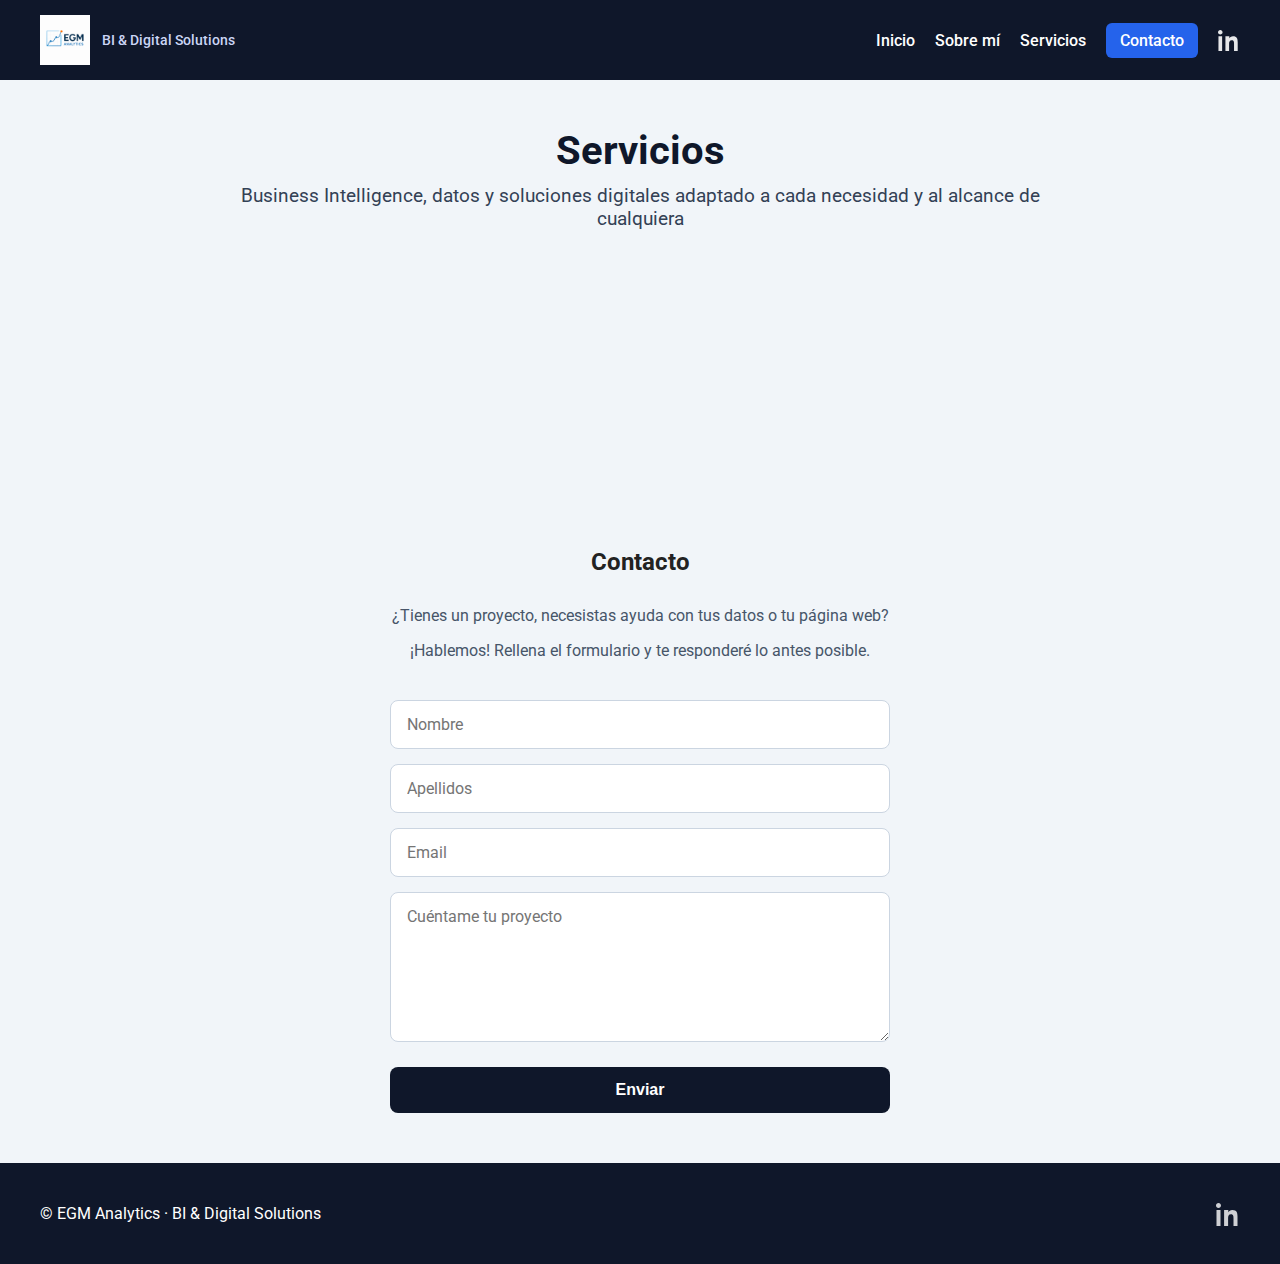
<file: servicios.html>
<!DOCTYPE html>
<html lang="es">
<head>
  <meta charset="UTF-8">
  <meta name="viewport" content="width=device-width, initial-scale=1.0">
  <title>Sobre mí | Business Intelligence & Soluciones Digitales | EGM Analytics</title>

  <!-- Google tag (gtag.js) -->
  <script async src="https://www.googletagmanager.com/gtag/js?id=G-0TM7ST7BNQ"></script>
  <script>
    window.dataLayer = window.dataLayer || [];
    function gtag(){dataLayer.push(arguments);}
    gtag('js', new Date());

    gtag('config', 'G-0TM7ST7BNQ');
  </script>

  <meta name="description" content="Servicios de Business Intelligence, desarrollo web y soluciones digitales personalizadas para empresas y profesionales.">
  <meta name="robots" content="index, follow">
  <link rel="canonical" href="https://egmanalytics.com/servicios.html">

  <link rel="stylesheet" href="css/styles.css">

  <!-- Google Fonts -->
  <link rel="preconnect" href="https://fonts.googleapis.com">
  <link rel="preconnect" href="https://fonts.gstatic.com" crossorigin>
  <link href="https://fonts.googleapis.com/css2?family=Roboto:wght@300;400;500;600;700&display=swap" rel="stylesheet">
  <!----------->
  <!-- favicon -->
  <link rel="icon" href="assets/favicon/favicon.ico" type="image/x-icon">
  <link rel="icon" type="image/png" sizes="32x32" href="assets/favicon/favicon-32x32.png">
  <link rel="icon" type="image/png" sizes="16x16" href="assets/favicon/favicon-16x16.png">
  <link rel="apple-touch-icon" href="assets/favicon/apple-touch-icon.png">
  <!----------->
  
</head>
<body>

<!-- HEADER -->
<header class="header">
  <nav class="navbar">

    <!-- Logo + Claim -->
    <a href="index.html" class="brand">
      <img src="assets/IMG/Transformacion-Digital-Para-Pymes.png" alt="EGM Analytics" class="logo">
      <span class="claim">BI & Digital Solutions</span>
    </a>

    <!-- Botón hamburguesa -->
    <button class="menu-toggle" aria-label="Abrir menú">
      <span></span>
      <span></span>
      <span></span>
    </button>

    <ul class="nav-links">
      <li><a href="index.html">Inicio</a></li>
      <li><a href="aboutme.html">Sobre mí</a></li>
      <li><a href="servicios.html">Servicios</a></li>
      <li><a href="#contacto" class="nav-cta">Contacto</a></li>
      <li class="nav-social">
        <a href ="https://www.linkedin.com/in/enrique-javier-garc%C3%ADa-m%C3%BAzquiz-6a627860/" target="_blank" rel="noopener" aria-label="LinkedIn">
          <img src="assets/icons/Linkdin.svg" alt="LinkedIn">
        </a>
      </li>
    </ul>

  </nav>
</header>

<!-- HERO SIMPLE -->
<section class="hero">
  <h1>Servicios</h1>
  <h2>Business Intelligence, datos y soluciones digitales adaptado a cada necesidad y al alcance de cualquiera</h2>
</section>

<!-- SERVICIOS --> 
 <section class="services-section"> 
 <div class="services-grid"> 

<!-- Card 1 --> 
<a href="BI_service.html" class="service-card"> 
<h2>Business Intelligence</h2> 
<p>BI adaptado a tus necesidades.</p> 
</a> 

<!-- Card 2 --> 
<a href="dev_web.html"  class="service-card"> 
<h2>Desarrollo Web</h2> 
<p>Webs modernas, rápidas y orientadas a negocio.</p> 
</a> 

<!-- Card 3 --> 
<a href="otros_servicios.html"  class="service-card" > 
<h2>Otros Servicios</h2> 
<p>Formación, consultoría y soluciones personalizadas.</p> 
</a> 
</div> 
</section>

<!-- CONTACTO -->
  <section id="contacto" class="section">
    <h2>Contacto</h2>
    <p>¿Tienes un proyecto, necesistas ayuda con tus datos o tu página web?
    </p>
    <p>¡Hablemos! Rellena el formulario y te responderé lo antes posible.</p>
    <form id="contact-form"  action="https://formspree.io/f/mqekanrk" method="POST">
      <input type="text" name="Nombre" placeholder="Nombre" required>
      <input type="text" name="Apellidos" placeholder="Apellidos" required>
      <input type="email" name="Email" placeholder="Email" required>
      <textarea name="Mensaje" placeholder="Cuéntame tu proyecto"></textarea>
      <button type="submit">Enviar</button>
      <p id="form-status" aria-live="polite"></p>
    </form>
  </section>

<!-- FOOTER -->
<footer class="footer">
  <div class="footer-social">
    <p>© <span id="current-year"></span> EGM Analytics · BI & Digital Solutions</p>

    <a
      href="https://www.linkedin.com/in/enrique-javier-garc%C3%ADa-m%C3%BAzquiz-6a627860/"
      target="_blank"
      rel="noopener"
      class="footer-linkedin"
      aria-label="LinkedIn EGM Analytics"
    >
      <img src="assets/icons/Linkdin.svg" alt="LinkedIn">
    </a>
  </div>
</footer>

<!-- JS -->
<script src="js/main.js"></script>
</body>
</html>
</file>
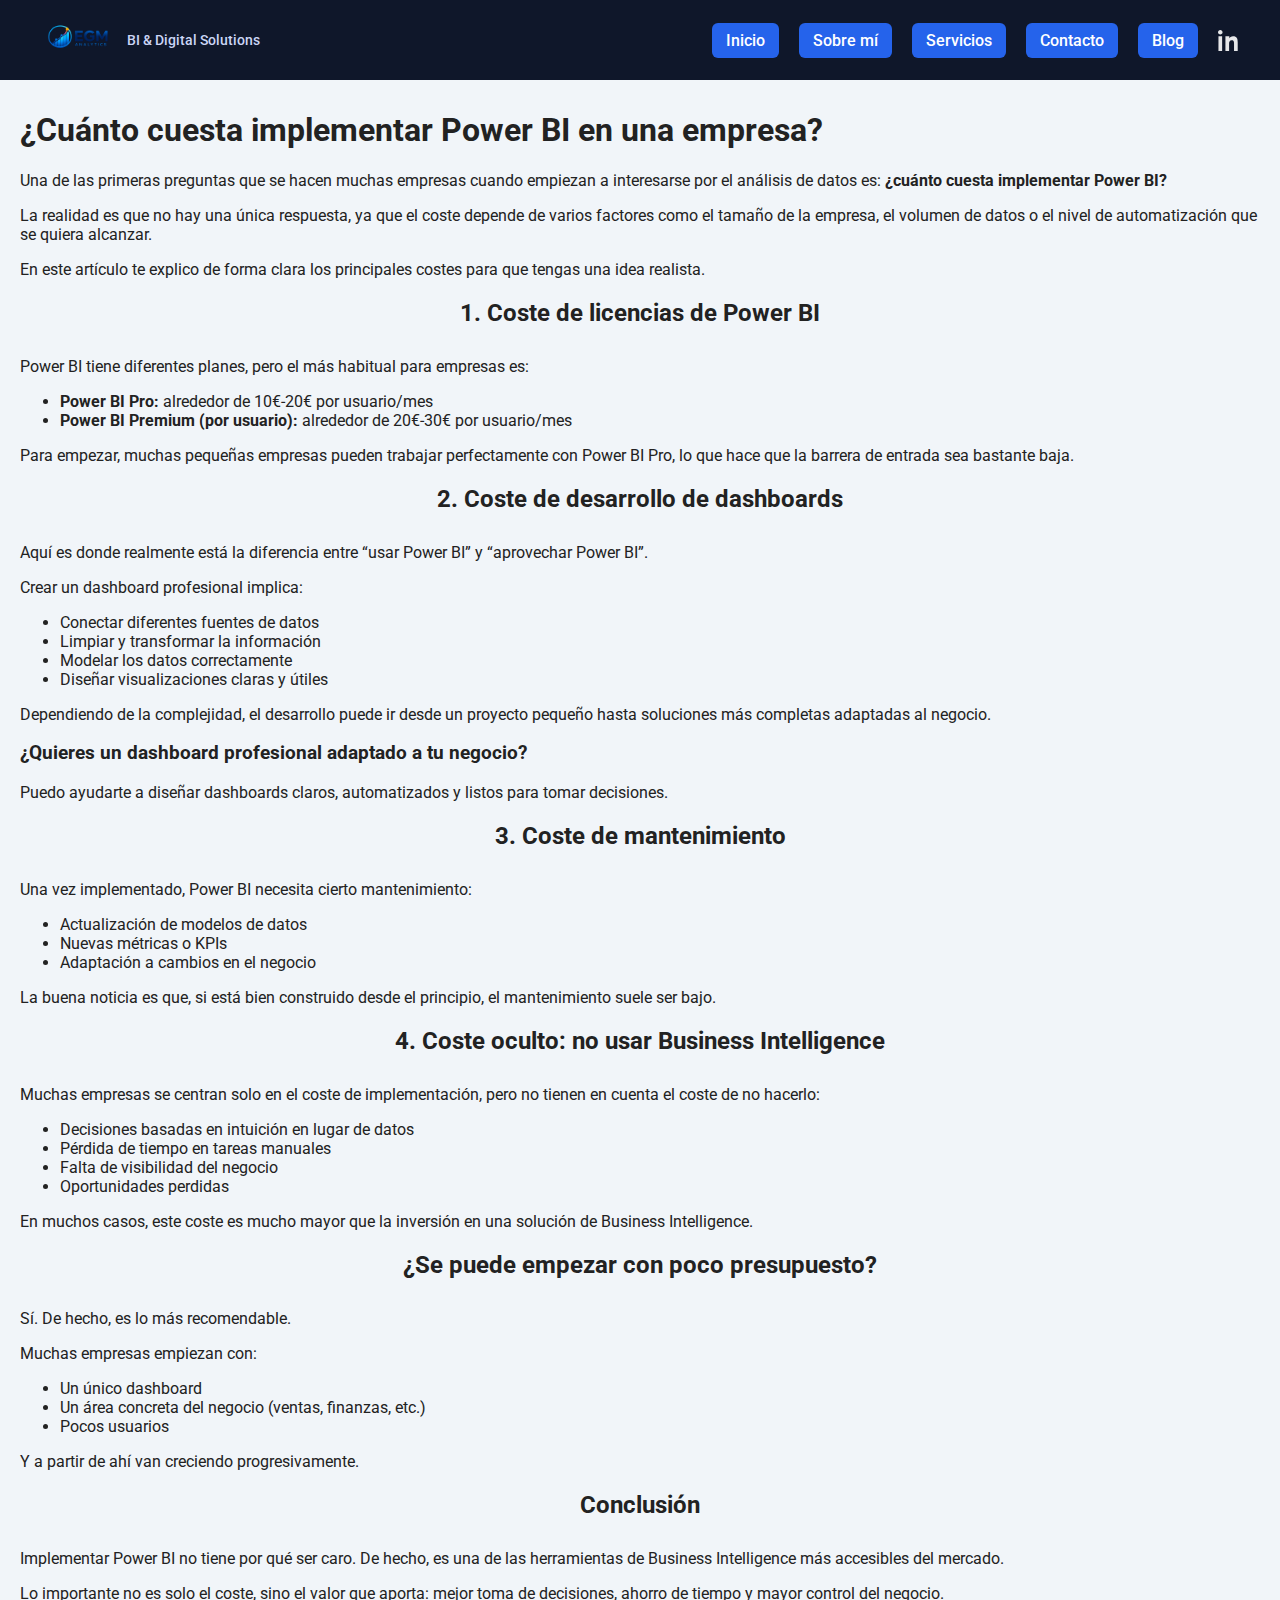
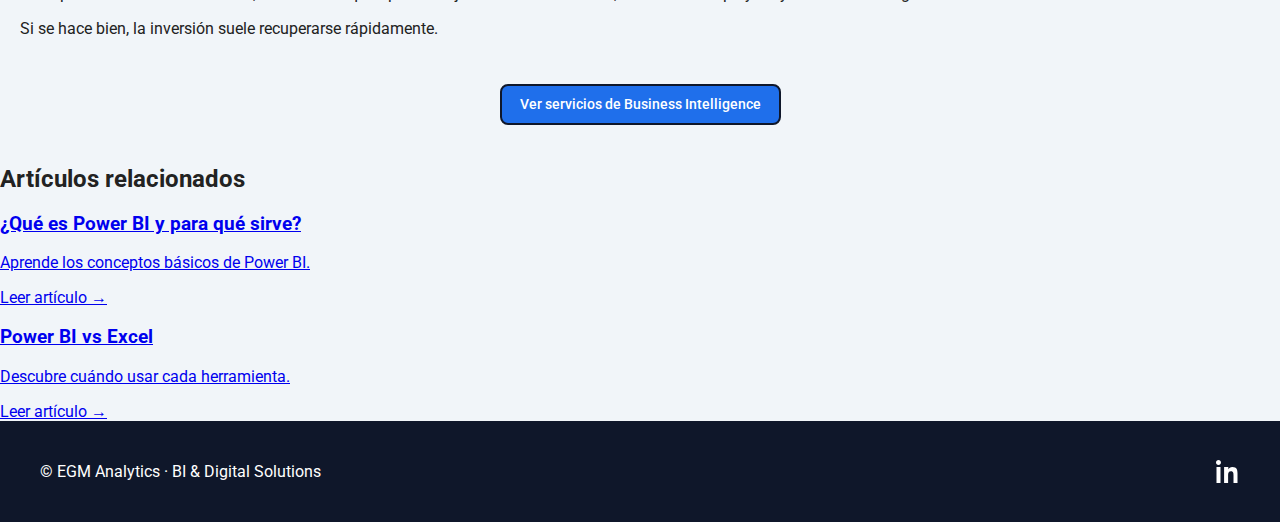
<file: blog/cuanto-cuesta-power-bi.html>
<!DOCTYPE html>
<html lang="es">
<head>

<!-- Estructura de datos enriquecidos para SEO -->
<script type="application/ld+json">
{
 "@context": "https://schema.org",
 "@type": "BlogPosting",
 "headline": "¿Cuánto cuesta implementar Power BI en una empresa?",
 "description": "Descubre cuánto cuesta implementar Power BI, desde licencias hasta desarrollo de dashboards y mantenimiento.",
 "author": {
   "@type": "Person",
   "name": "Enrique García"
 },
 "publisher": {
   "@type": "Organization",
   "name": "EGM Analytics"
 },
 "datePublished": "2026-04-26"
}
</script>

<meta charset="UTF-8">
<meta name="viewport" content="width=device-width, initial-scale=1.0">

<title>¿Cuánto cuesta implementar Power BI en una empresa? | EGM Analytics</title>

<meta name="description" content="Guía completa sobre el coste de implementar Power BI: licencias, desarrollo, mantenimiento y cómo empezar con bajo presupuesto.">

<link rel="canonical" href="https://egmanalytics.com/blog/cuanto-cuesta-power-bi">

<link rel="stylesheet" href="../css/styles.css">

<link rel="preconnect" href="https://fonts.googleapis.com">
<link rel="preconnect" href="https://fonts.gstatic.com" crossorigin>

<link href="https://fonts.googleapis.com/css2?family=Roboto:wght@300;400;500;600;700&display=swap" rel="stylesheet">

<link rel="icon" href="../assets/favicon/favicon.ico" type="image/x-icon">

<!-- Google Analytics -->
<script async src="https://www.googletagmanager.com/gtag/js?id=G-0TM7ST7BNQ"></script>
<script>
  window.dataLayer = window.dataLayer || [];
  function gtag(){dataLayer.push(arguments);}
  gtag('js', new Date());
  gtag('config', 'G-0TM7ST7BNQ');
</script>

</head>

<body>

<header class="header">
<nav class="navbar">

<a href="../index.html" class="brand">
<img src="../assets/IMG/Analista-de-datos-BI.png" alt="Consultoría en datos" class="logo">
<span class="claim">BI & Digital Solutions</span>
</a>

<button class="menu-toggle" aria-label="Abrir menú">
<span></span><span></span><span></span>
</button>

<ul class="nav-links">
<li><a href="../index.html" class="nav-cta">Inicio</a></li>
<li><a href="../aboutme.html" class="nav-cta">Sobre mí</a></li>
<li><a href="../servicios.html" class="nav-cta">Servicios</a></li>
<li><a href="../index.html#contacto" class="nav-cta">Contacto</a></li>
<li><a href="index.html" class="nav-cta">Blog</a></li>
<li class="nav-social">
<a href="https://www.linkedin.com/in/enrique-javier-garc%C3%ADa-m%C3%BAzquiz-6a627860/" target="_blank" rel="noopener">
<img src="../assets/icons/Linkdin.svg" alt="LinkedIn">
</a>
</li>
</ul>

</nav>
</header>

<section class="section">

<h1>¿Cuánto cuesta implementar Power BI en una empresa?</h1>

<p>Una de las primeras preguntas que se hacen muchas empresas cuando empiezan a interesarse por el análisis de datos es: <strong>¿cuánto cuesta implementar Power BI?</strong></p>

<p>La realidad es que no hay una única respuesta, ya que el coste depende de varios factores como el tamaño de la empresa, el volumen de datos o el nivel de automatización que se quiera alcanzar.</p>

<p>En este artículo te explico de forma clara los principales costes para que tengas una idea realista.</p>

<h2>1. Coste de licencias de Power BI</h2>

<p>Power BI tiene diferentes planes, pero el más habitual para empresas es:</p>

<ul>
<li><strong>Power BI Pro:</strong> alrededor de 10€-20€ por usuario/mes</li>
<li><strong>Power BI Premium (por usuario):</strong> alrededor de 20€-30€ por usuario/mes</li>
</ul>

<p>Para empezar, muchas pequeñas empresas pueden trabajar perfectamente con Power BI Pro, lo que hace que la barrera de entrada sea bastante baja.</p>

<h2>2. Coste de desarrollo de dashboards</h2>

<p>Aquí es donde realmente está la diferencia entre “usar Power BI” y “aprovechar Power BI”.</p>

<p>Crear un dashboard profesional implica:</p>

<ul>
<li>Conectar diferentes fuentes de datos</li>
<li>Limpiar y transformar la información</li>
<li>Modelar los datos correctamente</li>
<li>Diseñar visualizaciones claras y útiles</li>
</ul>

<p>Dependiendo de la complejidad, el desarrollo puede ir desde un proyecto pequeño hasta soluciones más completas adaptadas al negocio.</p>

<div class="blog-cta">
<h3>¿Quieres un dashboard profesional adaptado a tu negocio?</h3>
<p>Puedo ayudarte a diseñar dashboards claros, automatizados y listos para tomar decisiones.</p>
</div>

<h2>3. Coste de mantenimiento</h2>

<p>Una vez implementado, Power BI necesita cierto mantenimiento:</p>

<ul>
<li>Actualización de modelos de datos</li>
<li>Nuevas métricas o KPIs</li>
<li>Adaptación a cambios en el negocio</li>
</ul>

<p>La buena noticia es que, si está bien construido desde el principio, el mantenimiento suele ser bajo.</p>

<h2>4. Coste oculto: no usar Business Intelligence</h2>

<p>Muchas empresas se centran solo en el coste de implementación, pero no tienen en cuenta el coste de no hacerlo:</p>

<ul>
<li>Decisiones basadas en intuición en lugar de datos</li>
<li>Pérdida de tiempo en tareas manuales</li>
<li>Falta de visibilidad del negocio</li>
<li>Oportunidades perdidas</li>
</ul>

<p>En muchos casos, este coste es mucho mayor que la inversión en una solución de Business Intelligence.</p>

<h2>¿Se puede empezar con poco presupuesto?</h2>

<p>Sí. De hecho, es lo más recomendable.</p>

<p>Muchas empresas empiezan con:</p>

<ul>
<li>Un único dashboard</li>
<li>Un área concreta del negocio (ventas, finanzas, etc.)</li>
<li>Pocos usuarios</li>
</ul>

<p>Y a partir de ahí van creciendo progresivamente.</p>

<h2>Conclusión</h2>

<p>Implementar Power BI no tiene por qué ser caro. De hecho, es una de las herramientas de Business Intelligence más accesibles del mercado.</p>

<p>Lo importante no es solo el coste, sino el valor que aporta: mejor toma de decisiones, ahorro de tiempo y mayor control del negocio.</p>

<p>Si se hace bien, la inversión suele recuperarse rápidamente.</p>

</section>

<section class="hero">
<a href="../BI_service.html" class="btn-service">Ver servicios de Business Intelligence</a>
</section>

<!-- Artículos relacionados -->
<section class="related-posts">
<h2>Artículos relacionados</h2>

<div class="related-grid">

<a href="power-bi-que-es.html" class="related-card">
<h3>¿Qué es Power BI y para qué sirve?</h3>
<p>Aprende los conceptos básicos de Power BI.</p>
<span class="related-link">Leer artículo →</span>
</a>

<a href="power-bi-vs-excel.html" class="related-card">
<h3>Power BI vs Excel</h3>
<p>Descubre cuándo usar cada herramienta.</p>
<span class="related-link">Leer artículo →</span>
</a>

</div>
</section>

<footer class="footer">
<div class="footer-social">

<p>© <span id="current-year"></span> EGM Analytics · BI & Digital Solutions</p>

<a href="https://www.linkedin.com/in/enrique-javier-garc%C3%ADa-m%C3%BAzquiz-6a627860/" target="_blank" rel="noopener">
<img src="../assets/icons/Linkdin.svg" alt="LinkedIn">
</a>

</div>
</footer>

<script src="../js/main.js"></script>

</body>
</html>
</file>
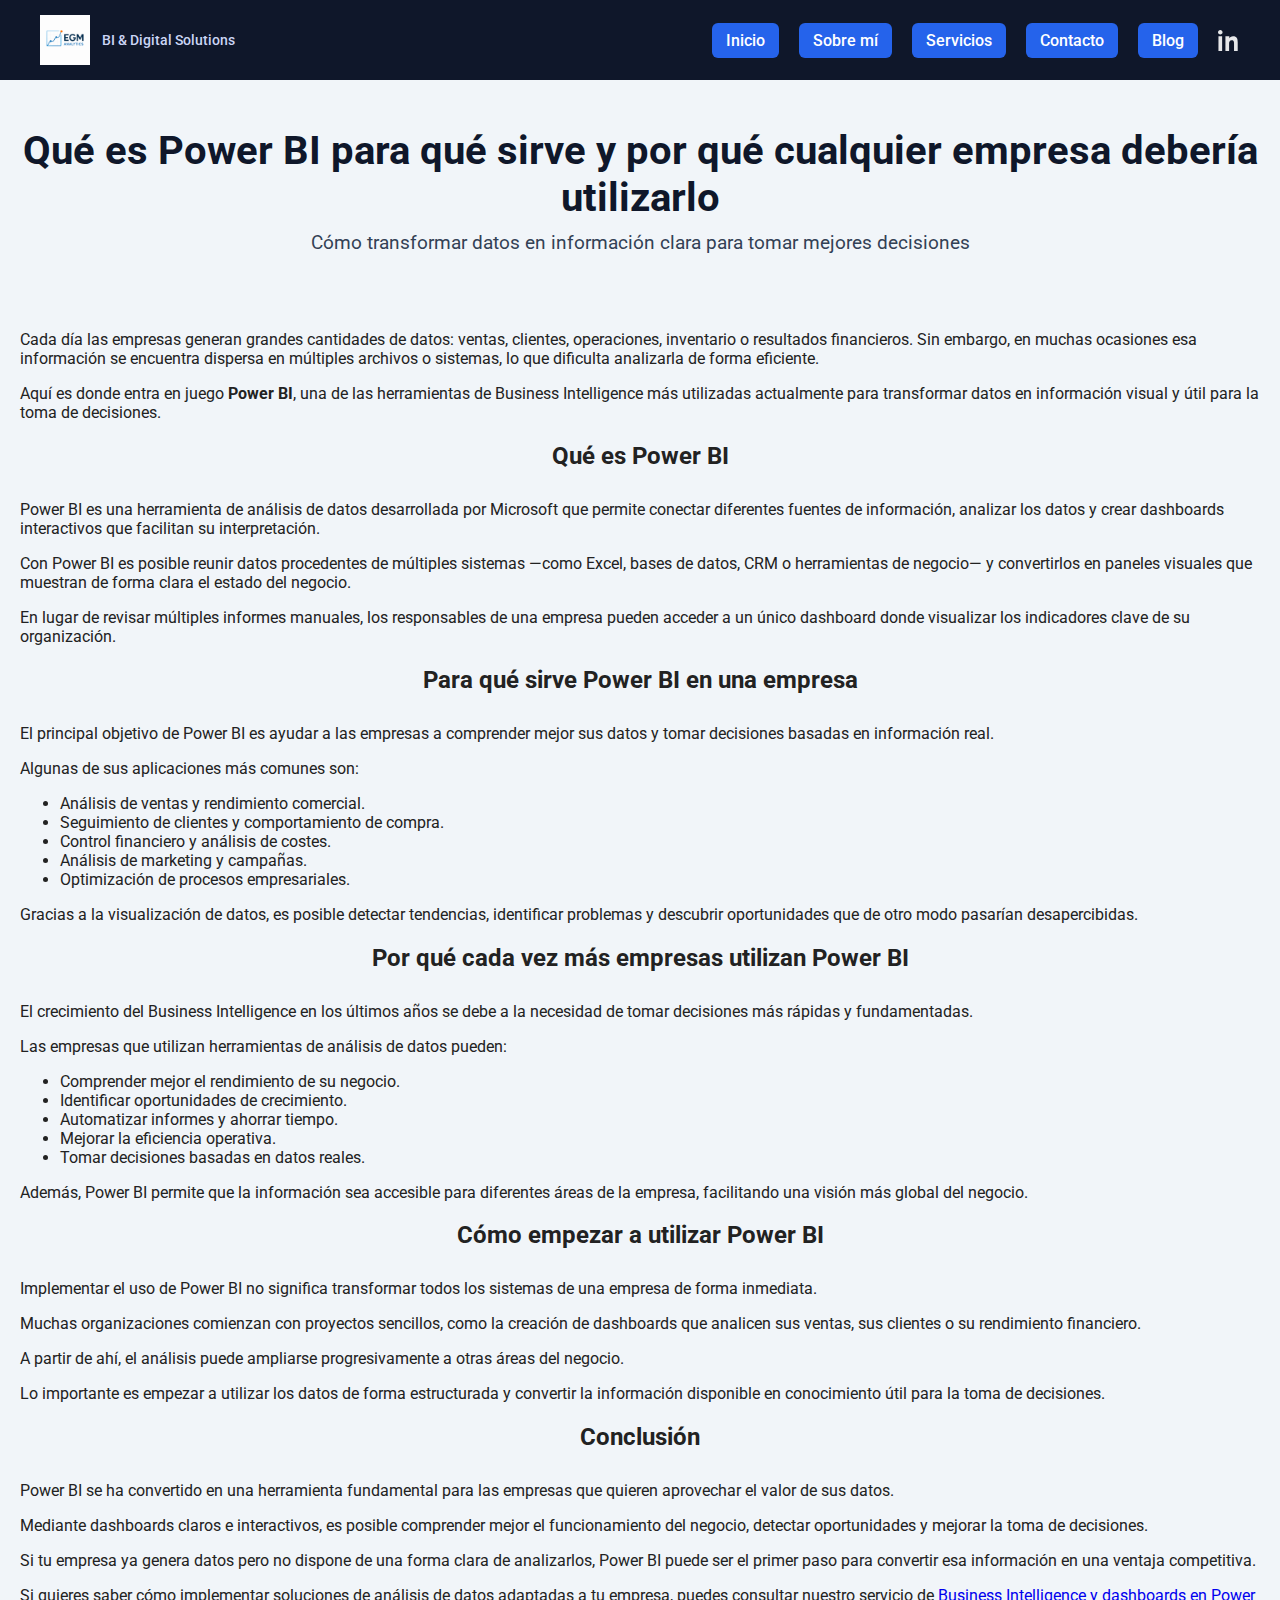
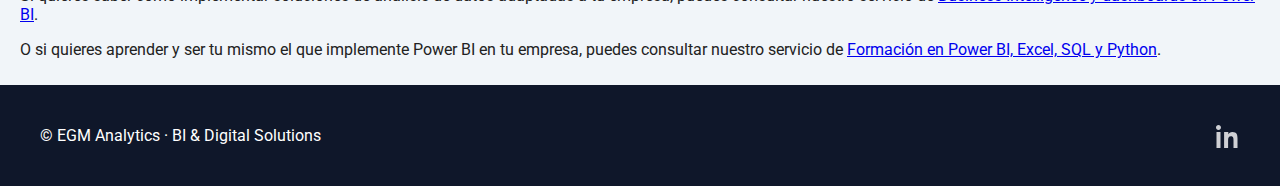
<file: blog/power-bi-que-es.html>
<!DOCTYPE html>
<html lang="es">
<head>
<!-- Estructura de datos enriquecidos para SEO -->
<script type="application/ld+json">
{
 "@context": "https://schema.org",
 "@type": "BlogPosting",
 "headline": "Qué es Power BI y para qué sirve",
 "description": "Guía para entender qué es Power BI y cómo puede ayudar a las empresas a analizar datos y tomar mejores decisiones.",
 "author": {
   "@type": "Person",
   "name": "Enrique García"
 },
 "publisher": {
   "@type": "Organization",
   "name": "EGM Analytics"
 },
 "datePublished": "2026-03-16"
}
</script>

<!--Añadir la parte de arriba en todos los artículos para mejorar el SEO -->


<meta charset="UTF-8">
<meta name="viewport" content="width=device-width, initial-scale=1.0">

<title>Qué es Power BI y para qué sirve en una empresa | EGM Analytics</title>

<meta name="description" content="Descubre qué es Power BI, cómo funciona y por qué cada vez más empresas utilizan Business Intelligence para analizar datos y tomar mejores decisiones.">

<link rel="canonical" href="https://egmanalytics.com/blog/power-bi-que-es">

<link rel="stylesheet" href="../css/styles.css">

<link rel="preconnect" href="https://fonts.googleapis.com">
<link rel="preconnect" href="https://fonts.gstatic.com" crossorigin>

<link href="https://fonts.googleapis.com/css2?family=Roboto:wght@300;400;500;600;700&display=swap" rel="stylesheet">

<link rel="icon" href="../assets/favicon/favicon.ico" type="image/x-icon">

</head>

<body>

<header class="header">
<nav class="navbar">

<a href="../index.html" class="brand">
<img src="../assets/IMG/Transformacion-Digital-Para-Pymes.png" alt="Consultoría en datos" class="logo">
<span class="claim">BI & Digital Solutions</span>
</a>

<button class="menu-toggle" aria-label="Abrir menú">
<span></span>
<span></span>
<span></span>
</button>

<ul class="nav-links">
<li><a href="../index.html" class="nav-cta">Inicio</a></li>
<li><a href="../aboutme.html" class="nav-cta">Sobre mí</a></li>
<li><a href="../servicios.html" class="nav-cta">Servicios</a></li>
<li><a href="../index.html#contacto" class="nav-cta">Contacto</a></li>
<li><a href="index.html" class="nav-cta">Blog</a></li>
<li class="nav-social">
<a href ="https://www.linkedin.com/in/enrique-javier-garc%C3%ADa-m%C3%BAzquiz-6a627860/" target="_blank" rel="noopener" aria-label="LinkedIn">
        <img src="../assets/icons/Linkdin.svg" alt="LinkedIn"></a></li>

</ul>
</nav>
</header>

<section class="hero">

<h1>Qué es Power BI  para qué sirve y por qué cualquier empresa debería utilizarlo</h1>

<h2>Cómo transformar datos en información clara para tomar mejores decisiones</h2>

</section>

<section class="section">

<p>
Cada día las empresas generan grandes cantidades de datos: ventas, clientes, operaciones, inventario o resultados financieros. Sin embargo, en muchas ocasiones esa información se encuentra dispersa en múltiples archivos o sistemas, lo que dificulta analizarla de forma eficiente.
</p>

<p>
Aquí es donde entra en juego <strong>Power BI</strong>, una de las herramientas de Business Intelligence más utilizadas actualmente para transformar datos en información visual y útil para la toma de decisiones.
</p>

<h2>Qué es Power BI</h2>

<p>
Power BI es una herramienta de análisis de datos desarrollada por Microsoft que permite conectar diferentes fuentes de información, analizar los datos y crear dashboards interactivos que facilitan su interpretación.
</p>

<p>
Con Power BI es posible reunir datos procedentes de múltiples sistemas —como Excel, bases de datos, CRM o herramientas de negocio— y convertirlos en paneles visuales que muestran de forma clara el estado del negocio.
</p>

<p>
En lugar de revisar múltiples informes manuales, los responsables de una empresa pueden acceder a un único dashboard donde visualizar los indicadores clave de su organización.
</p>

<h2>Para qué sirve Power BI en una empresa</h2>

<p>
El principal objetivo de Power BI es ayudar a las empresas a comprender mejor sus datos y tomar decisiones basadas en información real.
</p>

<p>
Algunas de sus aplicaciones más comunes son:
</p>

<ul>

<li>Análisis de ventas y rendimiento comercial.</li>
<li>Seguimiento de clientes y comportamiento de compra.</li>
<li>Control financiero y análisis de costes.</li>
<li>Análisis de marketing y campañas.</li>
<li>Optimización de procesos empresariales.</li>

</ul>

<p>
Gracias a la visualización de datos, es posible detectar tendencias, identificar problemas y descubrir oportunidades que de otro modo pasarían desapercibidas.
</p>

<h2>Por qué cada vez más empresas utilizan Power BI</h2>

<p>
El crecimiento del Business Intelligence en los últimos años se debe a la necesidad de tomar decisiones más rápidas y fundamentadas.
</p>

<p>
Las empresas que utilizan herramientas de análisis de datos pueden:
</p>

<ul>

<li>Comprender mejor el rendimiento de su negocio.</li>
<li>Identificar oportunidades de crecimiento.</li>
<li>Automatizar informes y ahorrar tiempo.</li>
<li>Mejorar la eficiencia operativa.</li>
<li>Tomar decisiones basadas en datos reales.</li>

</ul>

<p>
Además, Power BI permite que la información sea accesible para diferentes áreas de la empresa, facilitando una visión más global del negocio.
</p>

<h2>Cómo empezar a utilizar Power BI</h2>

<p>
Implementar el uso de Power BI no significa transformar todos los sistemas de una empresa de forma inmediata.
</p>

<p>
Muchas organizaciones comienzan con proyectos sencillos, como la creación de dashboards que analicen sus ventas, sus clientes o su rendimiento financiero.
</p>

<p>
A partir de ahí, el análisis puede ampliarse progresivamente a otras áreas del negocio.
</p>

<p>
Lo importante es empezar a utilizar los datos de forma estructurada y convertir la información disponible en conocimiento útil para la toma de decisiones.
</p>

<h2>Conclusión</h2>

<p>
Power BI se ha convertido en una herramienta fundamental para las empresas que quieren aprovechar el valor de sus datos.
</p>

<p>
Mediante dashboards claros e interactivos, es posible comprender mejor el funcionamiento del negocio, detectar oportunidades y mejorar la toma de decisiones.
</p>

<p>
Si tu empresa ya genera datos pero no dispone de una forma clara de analizarlos, Power BI puede ser el primer paso para convertir esa información en una ventaja competitiva.
</p>

<p>
Si quieres saber cómo implementar soluciones de análisis de datos adaptadas a tu empresa, puedes consultar nuestro servicio de <a href="../BI_service.html">Business Intelligence y dashboards en Power BI</a>.
</p>

<p>
O si quieres aprender y ser tu mismo el que implemente Power BI en tu empresa, puedes consultar nuestro servicio de <a href="../otros_servicios.html">Formación en Power BI, Excel, SQL y Python</a>.
</p>

</section>

<footer class="footer">
<div class="footer-social">

<p>© <span id="current-year"></span> EGM Analytics · BI & Digital Solutions</p>

<a
href="https://www.linkedin.com/in/enrique-javier-garc%C3%ADa-m%C3%BAzquiz-6a627860/"
target="_blank"
rel="noopener"
class="footer-linkedin"
aria-label="LinkedIn EGM Analytics"
>

<img src="../assets/icons/Linkdin.svg" alt="LinkedIn">

</a>

</div>
</footer>

<script src="../js/main.js"></script>

</body>
</html>
</file>
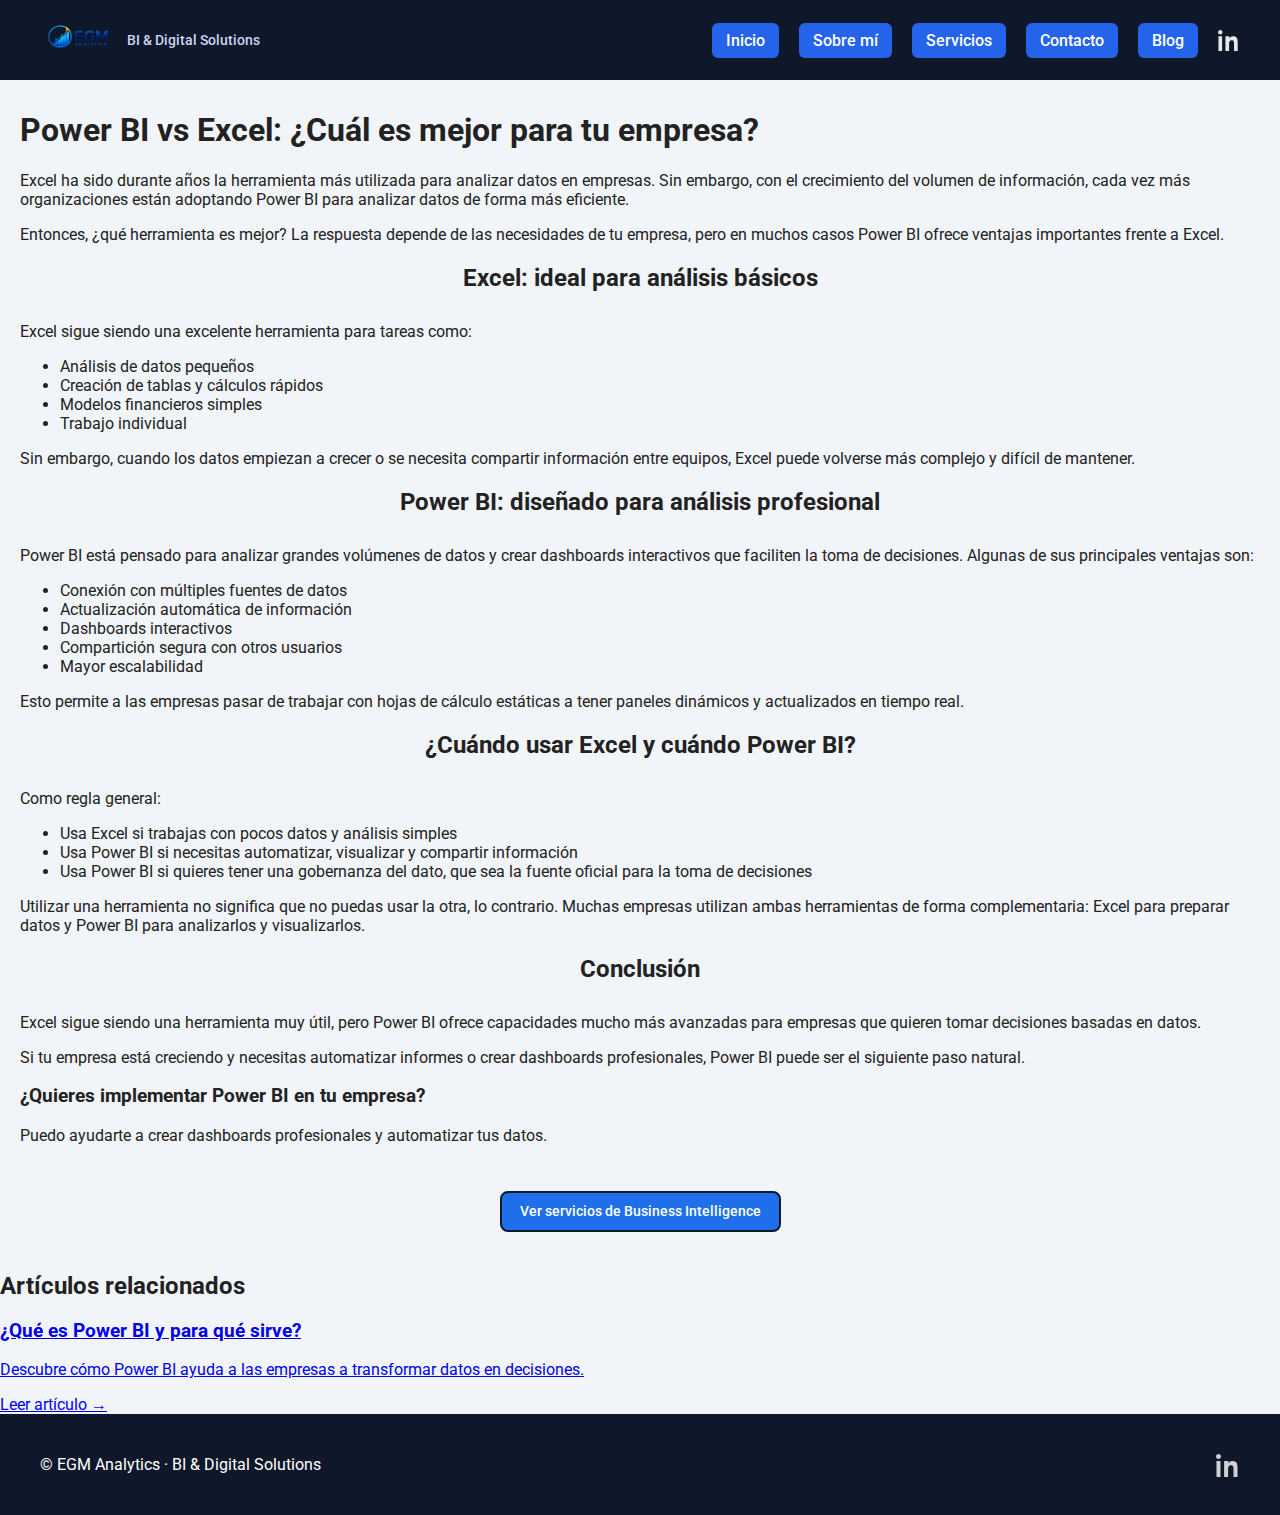
<file: blog/Power-bi-vs-Excel.html>
<!DOCTYPE html>
<html lang="es">
<head>
<!-- Estructura de datos enriquecidos para SEO -->
<script type="application/ld+json">
{
 "@context": "https://schema.org",
 "@type": "BlogPosting",
 "headline": "Power BI vs Excel: ¿Cuál es mejor para tu empresa?",
 "description": "Guía para entender las diferencias entre Power BI y Excel y cuál es la mejor opción para tu empresa.",
 "author": {
   "@type": "Person",
   "name": "Enrique García"
 },
 "publisher": {
   "@type": "Organization",
   "name": "EGM Analytics"
 },
 "datePublished": "2026-03-14"
}
</script>

<!--Añadir la parte de arriba en todos los artículos para mejorar el SEO -->

<meta charset="UTF-8">
<meta name="viewport" content="width=device-width, initial-scale=1.0">

<title>Power BI vs Excel: ¿Cuál es mejor para tu empresa? | EGM Analytics</title>

<meta name="description" content="Guía para entender las diferencias entre Power BI y Excel y cuál es la mejor opción para tu empresa.">

<link rel="canonical" href="https://egmanalytics.com/blog/power-bi-vs-excel">

<link rel="stylesheet" href="../css/styles.css">

<link rel="preconnect" href="https://fonts.googleapis.com">
<link rel="preconnect" href="https://fonts.gstatic.com" crossorigin>

<link href="https://fonts.googleapis.com/css2?family=Roboto:wght@300;400;500;600;700&display=swap" rel="stylesheet">

<link rel="icon" href="../assets/favicon/favicon.ico" type="image/x-icon">

<!-- Google tag (gtag.js) -->
<script async src="https://www.googletagmanager.com/gtag/js?id=G-0TM7ST7BNQ"></script>
<script>
  window.dataLayer = window.dataLayer || [];
  function gtag(){dataLayer.push(arguments);}
  gtag('js', new Date());

  gtag('config', 'G-0TM7ST7BNQ');
</script>

</head>

<body>

<header class="header">
<nav class="navbar">

<a href="../index.html" class="brand">
<img src="../assets/IMG/Analista-de-datos-BI.png" alt="Consultoría en datos" class="logo">
<span class="claim">BI & Digital Solutions</span>
</a>

<button class="menu-toggle" aria-label="Abrir menú">
<span></span>
<span></span>
<span></span>
</button>

<ul class="nav-links">
<li><a href="../index.html" class="nav-cta">Inicio</a></li>
<li><a href="../aboutme.html" class="nav-cta">Sobre mí</a></li>
<li><a href="../servicios.html" class="nav-cta">Servicios</a></li>
<li><a href="../index.html#contacto" class="nav-cta">Contacto</a></li>
<li><a href="index.html" class="nav-cta">Blog</a></li>
<li class="nav-social">
<a href ="https://www.linkedin.com/in/enrique-javier-garc%C3%ADa-m%C3%BAzquiz-6a627860/" target="_blank" rel="noopener" aria-label="LinkedIn">
        <img src="../assets/icons/Linkdin.svg" alt="LinkedIn"></a></li>

</ul>
</nav>
</header>

<section class="section">

<h1>Power BI vs Excel: ¿Cuál es mejor para tu empresa?</h1>


<p>Excel ha sido durante años la herramienta más utilizada para analizar datos en empresas. Sin embargo, con el crecimiento del volumen de información, cada vez más organizaciones están adoptando Power BI para analizar datos de forma más eficiente.</p>

<p>Entonces, ¿qué herramienta es mejor? La respuesta depende de las necesidades de tu empresa, pero en muchos casos Power BI ofrece ventajas importantes frente a Excel.</p>

<h2>Excel: ideal para análisis básicos</h2>

<p>Excel sigue siendo una excelente herramienta para tareas como:</p>

<ul>
<li>Análisis de datos pequeños</li>
<li>Creación de tablas y cálculos rápidos</li>
<li>Modelos financieros simples</li>
<li>Trabajo individual</li>
</ul>

<p>Sin embargo, cuando los datos empiezan a crecer o se necesita compartir información entre equipos, Excel puede volverse más complejo y difícil de mantener.</p>

<h2>Power BI: diseñado para análisis profesional</h2>

<p>Power BI está pensado para analizar grandes volúmenes de datos y crear dashboards interactivos que faciliten la toma de decisiones. Algunas de sus principales ventajas son:</p>

<ul>
<li>Conexión con múltiples fuentes de datos</li>
<li>Actualización automática de información</li>
<li>Dashboards interactivos</li>
<li>Compartición segura con otros usuarios</li>
<li>Mayor escalabilidad</li>
</ul>

<p>Esto permite a las empresas pasar de trabajar con hojas de cálculo estáticas a tener paneles dinámicos y actualizados en tiempo real.</p>

<h2>¿Cuándo usar Excel y cuándo Power BI?</h2>

<p>Como regla general:</p>

<ul>
<li>Usa Excel si trabajas con pocos datos y análisis simples</li>
<li>Usa Power BI si necesitas automatizar, visualizar y compartir información</li>
<li>Usa Power BI si quieres tener una gobernanza del dato, que sea la fuente oficial para la toma de decisiones</li>
</ul>

<p>Utilizar una herramienta no significa que no puedas usar la otra, lo contrario. Muchas empresas utilizan ambas herramientas de forma complementaria: Excel para preparar datos y Power BI para analizarlos y visualizarlos.</p>

<h2>Conclusión</h2>

<p>Excel sigue siendo una herramienta muy útil, pero Power BI ofrece capacidades mucho más avanzadas para empresas que quieren tomar decisiones basadas en datos.</p>

<p>Si tu empresa está creciendo y necesitas automatizar informes o crear dashboards profesionales, Power BI puede ser el siguiente paso natural.</p>

<div class="blog-cta">
<h3>¿Quieres implementar Power BI en tu empresa?</h3>
<p>Puedo ayudarte a crear dashboards profesionales y automatizar tus datos.</p>
</div>
</section>

<section class="hero">
<a href="../BI_service.html" class="btn-service">Ver servicios de Business Intelligence</a>
</section>

<!-- Artículos relacionados -->
<section class="related-posts">
<h2>Artículos relacionados</h2>
<div class="related-grid">
<a href="power-bi-que-es.html" class="related-card">
<h3>¿Qué es Power BI y para qué sirve?</h3>
<p>Descubre cómo Power BI ayuda a las empresas a transformar datos en decisiones.</p>
<span class="related-link">Leer artículo →</span>
</a>
</div>
</section>


<footer class="footer">
<div class="footer-social">

<p>© <span id="current-year"></span> EGM Analytics · BI & Digital Solutions</p>

<a
href="https://www.linkedin.com/in/enrique-javier-garc%C3%ADa-m%C3%BAzquiz-6a627860/"
target="_blank"
rel="noopener"
class="footer-linkedin"
aria-label="LinkedIn EGM Analytics"
>

<img src="../assets/icons/Linkdin.svg" alt="LinkedIn">

</a>

</div>
</footer>

<script src="../js/main.js"></script>

</body>
</html>
</file>
<file: css/styles.css>
/* =========================
   RESET / BASE
========================= */

body {
  margin: 0;
  font-family: 'Roboto', Arial, sans-serif;
  color: #222;
  background-color: #f1f5f9;
}

img {
  max-width: 100%;
  display: block;
}

/* =========================
   HEADER / NAV
========================= */

.header {
  background: #0f172a;
  padding: 15px 30px;
}

.navbar {
  max-width: 1200px;
  margin: auto;
  display: flex;
  justify-content: space-between;
  align-items: center;
}

.brand {
  display: flex;
  align-items: center;
  gap: 12px;
  text-decoration: none;
}

.logo {
  height: 50px;
  width: auto;
}

.claim {
  color: #cbd5f5;
  font-size: 14px;
  font-weight: 500;
  white-space: nowrap;
}

.nav-links {
  list-style: none;
  display: flex;
  gap: 20px;
  padding: 0;
  margin: 0;
  align-items: center;
}

.nav-links li {
  list-style: none;
}

.nav-links a {
  color: #fff;
  text-decoration: none;
  font-weight: 500;
  transition: opacity 0.2s ease;
}

.nav-links a:hover {
  opacity: 0.8;
}

/* CTA del menú */
.nav-cta {
  background: #2563eb;
  padding: 8px 14px;
  border-radius: 6px;
}

.nav-cta:hover {
  opacity: 0.9;
}

/* =========================
   HERO
========================= */

.hero {
  background: #f1f5f9;
  padding: 20px;
  text-align: center;
}

.hero h1 {
  font-size: 2.5rem;
  margin-bottom: 10px;
  color: #0f172a;
}

.hero h2 {
  font-size: 1.2rem;
  font-weight: normal;
  max-width: 800px;
  margin: 0 auto 30px;
  color: #334155;
}

.hero-benefits {
  margin-bottom: 30px;
}

.hero-benefits p {
  margin: 8px 0;
  font-weight: 500;
}

/* BOTÓN PRINCIPAL (Hero) */
.btn {
  display: inline-flex;
  align-items: center;
  gap: 10px;
  margin-top: 20px;
  padding: 12px 26px;
  border: 2px solid #0f172a;
  background: transparent;
  color: #0f172a;
  text-decoration: none;
  border-radius: 50px;
  font-weight: 600;
  font-size: 1.05rem;
  transition: all 0.25s ease;
}

.btn:hover {
  background-color: #0f172a;
  color: white;
}
/* BOTÓN ABOUT ME */

.cta-about {
  margin-top: 40px;
}

.btn-about {
  display: inline-flex;
  align-items: center;
  gap: 10px;
  padding: 12px 26px;
  border: 2px solid #a2aabc;
  background: transparent;
  color: #d7dbe4;
  text-decoration: none;
  border-radius: 50px;
  font-weight: 600;
  font-size: 1.05rem;
  transition: all 0.25s ease;
  box-shadow: none;
}

.btn-about:hover {
  background-color: #223762;
  color: white;
}

/* =========================
   CTA SERVICIO BI
========================= */

.cta-service {
  text-align: center;
  margin-top: 20px;
}


/* =========================
   BOTÓN PARA PÁGINAS DE SERVICIOS
========================= */

.btn-service {
  display: inline-flex;
  align-items: center;
  gap: 10px;
  padding: 12px 26px;
  border: 2px solid #0f172a; /* azul oscuro visible en fondo claro */
  background: transparent;
  color: #0f172a; /* texto azul oscuro */
  text-decoration: none;
  border-radius: 50px;
  font-weight: 600;
  font-size: 1.05rem;
  transition: all 0.25s ease;
}

.btn-service:hover {
  background-color: #0f172a;
  color: white;
}



/* =========================
   SECCIONES GENERALES
========================= */

.section {
  padding: 10px 20px;
}

.section h2 {
  text-align: center;
  margin-bottom: 30px;
}

/* =========================
   SOBRE MÍ (FONDO COMPLETO)
========================= */

.about {
  background-color: #0f172a;
  color: #f1f5f9;
}

.about-content {
  max-width: 1000px;
  margin: auto;
  display: flex;
  gap: 40px;
  align-items: center;
  flex-wrap: wrap;
}

.about-text {
  flex: 1;
}

.about-text h2 {
  text-align: left;
  margin-bottom: 20px;
}

.about-text p {
  margin-bottom: 15px;
  line-height: 1.6;
}

.about-image {
  flex: 1;
  display: flex;
  justify-content: flex-end;
  
}

.about-image img {
  max-width: 380px;
  width: 100%;
  border-radius: 16px;
  box-shadow: 0 0px 30px rgba(248, 244, 244, 0.50);
}

/* =========================
   CONTACTO
========================= */

#contacto {
  background-color: #f1f5f9;
  text-align: center;
}

#contacto p {
  margin-bottom: 10px;
  color: #475569;
}

#contacto form {
  max-width: 500px;
  margin: 40px auto 0;
  display: flex;
  flex-direction: column;
  gap: 15px;
}

#contacto input,
#contacto textarea {
  padding: 14px 16px;
  font-size: 16px;
  border-radius: 8px;
  border: 1px solid #cbd5e1;
  font-family: inherit;
  resize: vertical;
}

#contacto textarea {
  min-height: 120px;
}

#contacto input:focus,
#contacto textarea:focus {
  outline: none;
  border-color: #2563eb;
  box-shadow: 0 0 0 2px rgba(37, 99, 235, 0.15);
}

#contacto button {
  margin-top: 10px;
  padding: 14px;
  font-size: 16px;
  border-radius: 8px;
  border: none;
  background-color: #0f172a;
  color: white;
  font-weight: 600;
  cursor: pointer;
  transition: background 0.2s ease;
}

#contacto button:hover {
  background-color: #1e40af;
}

/* Mensaje estado formulario */
#form-status {
  margin-top: 15px;
  font-size: 14px;
  font-weight: 500;
}

/* =========================
   FOOTER
========================= */

.footer {
  background: #0f172a;
  color: #fff;
  padding: 25px 20px;
}

.footer-social {
  max-width: 1200px;
  margin: auto;
  display: flex;
  align-items: center;
  justify-content: space-between;
  gap: 15px;
}

.footer-linkedin img {
  width: 22px;
  height: 22px;
  filter: invert(1);
  opacity: 0.8;
  transition: opacity 0.2s ease, transform 0.2s ease;
}

.footer-linkedin:hover img {
  opacity: 1;
  transform: translateY(-2px);
}

.footer-social img {
  width: 24px;
  height: 24px;
  filter: brightness(0) invert(1);
  transition: opacity 0.2s ease;
}

.footer-social img:hover {
  opacity: 0.8;
}



/* =========================
   RESPONSIVE
========================= */

@media (max-width: 768px) {
  .hero h1 {
    font-size: 2rem;
  }

  .about-content {
    flex-direction: column;
    text-align: center;
  }

  .about-text h2 {
    text-align: center;
  }
}

/* =========================
   BOTÓN HAMBURGUESA
========================= */

/* ===== MENU MOVIL ===== */

.menu-toggle {
  display: none;
  flex-direction: column;
  gap: 5px;
  background: none;
  border: none;
  cursor: pointer;
}

.menu-toggle span {
  width: 25px;
  height: 3px;
  background: white;
  transition: all 0.3s ease;
}

/* Animación a X */
.menu-toggle.active span:nth-child(1) {
  transform: rotate(45deg) translate(5px, 5px);
}
.menu-toggle.active span:nth-child(2) {
  opacity: 0;
}
.menu-toggle.active span:nth-child(3) {
  transform: rotate(-45deg) translate(5px, -5px);
}

/* MOBILE */
@media (max-width: 768px) {

  .menu-toggle {
    display: flex;
  }

  .nav-links {
    position: absolute;
    top: 70px;
    right: 0;
    background: #0f172a;
    flex-direction: column;
    width: 100%;
    text-align: center;
    gap: 20px;
    padding: 20px 0;
    display: none;
  }

  .nav-links.active {
    display: flex;
  }
}

.bi-image {
  max-width: 1100px;
  margin: 40px auto 30px;
  padding: 0 20px;
  display: flex;
  justify-content: center;
}

.bi-image img {
  width: 100%;
  max-width: 720px;
  border-radius: 16px;
  box-shadow: 0 12px 30px rgba(15, 23, 42, 0.15);
}

/* =========================
   ICONO LINKEDIN NAV
========================= */

.nav-social img {
  width: 22px;
  height: 22px;
  display: block;
  opacity: 0.9;
  transition: opacity 0.2s ease, transform 0.2s ease;
}

.nav-social img:hover {
  opacity: 1;
  transform: scale(1.1);
}

/* =========================
   MICROCOPY
========================= */

.microcopy-hero {
  margin: 15px auto 30px;
  font-size: 1rem;
  color: #475569;
  max-width: 700px;
}

.microcopy-button {
  margin-top: 10px;
  font-size: 0.85rem;
  color: #64748b;
}

.microcopy-form {
  margin-top: 10px;
  font-size: 0.85rem;
  color: #64748b;
}

/* =========================
   SERVICIOS
========================= */

.services-section {
  padding: 20px;
  background: #f1f5f9;
}

.services-grid {
  max-width: 1100px;
  margin: auto;
  display: grid;
  grid-template-columns: repeat(auto-fit, minmax(280px, 1fr));
  gap: 30px;
}

.service-card {
  background: white;
  padding: 40px 30px;
  border-radius: 16px;
  text-decoration: none;
  color: #0f172a;
  border: 2px solid #e2e8f0;
  transition: all 0.25s ease;
  box-shadow: 0 4px 12px rgba(0,0,0,0.06);
}

.service-card h2 {
  margin-bottom: 12px;
  font-size: 1.4rem;
  color: #0f172a;
}

.service-card p {
  color: #475569;
  font-size: 1rem;
}

.service-card:hover {
  transform: translateY(-6px);
  border-color: #0f172a;
  box-shadow: 0 8px 20px rgba(0,0,0,0.12);
}

/* =========================
   ANIMACIÓN SERVICIOS
========================= */

/* Estado inicial: oculto y desplazado */
.service-card {
  opacity: 0;
  transform: translateY(30px) scale(0.95);
  transition: opacity 0.6s ease, transform 0.6s ease;
}

/* Cuando se activa la animación */
.service-card.show {
  opacity: 1;
  transform: translateY(0) scale(1);
}

/* Retrasos para que entren una a una */
.service-card:nth-child(1) {
  transition-delay: 0.3s;
}

.service-card:nth-child(2) {
  transition-delay: 0.6s;
}

.service-card:nth-child(3) {
  transition-delay: 0.9s;
}

/* =========================
   IMAGEN SERVICIO BI
========================= */

.bi-image {
  margin: 40px auto 30px;
  text-align: center;
}

.bi-image img {
  max-width: 720px;
  width: 100%;
  border-radius: 16px;
  box-shadow: 0 12px 30px rgba(15, 23, 42, 0.15);
}

/* =========================
   BI VALUE SECTION
========================= */

.bi-value {
  max-width: 1000px;
  margin: 60px auto 40px;
  padding: 0 20px;
  text-align: center;
}

.bi-value h2,
.bi-value h3 {
  text-align: center;
  margin-bottom: 20px;
  color: #0f172a;
}

.bi-intro {
  text-align: center;
  max-width: 800px;
  margin: 0 auto 40px;
  color: #475569;
  line-height: 1.6;
}

.bi-grid {
  display: grid;
  grid-template-columns: repeat(auto-fit, minmax(280px, 1fr));
  gap: 30px;
  margin-bottom: 40px;
}

.bi-block {
  background: #ffffff;
  padding: 30px;
  border-radius: 16px;
  border: 2px solid #e2e8f0;
}

.bi-block h4 {
  margin-bottom: 15px;
  color: #0f172a;
}

.bi-block ul {
  padding-left: 20px;
  color: #475569;
}

.bi-block li {
  margin-bottom: 10px;
}

.bi-closing {
  text-align: center;
  font-size: 1.1rem;
  font-weight: 500;
  color: #0f172a;
}

/* =========================
   DESARROLLO WEB - CONTENIDO
========================= */

.service-content {
  max-width: 1000px;
  margin: 0 auto;
  padding: 0 20px;
  text-align: center;
}

.service-text h2 {
  text-align: center;
  margin-bottom: 25px;
}

.service-text p {
  max-width: 800px;
  margin: 0 auto 15px;
  line-height: 1.6;
}

.service-text ul {
  max-width: 500px;
  margin: 20px auto 30px;
  text-align: left;
}

.service-text li {
  margin-bottom: 10px;
}


/* =========================
   BLOG
========================= */

.blog-grid {
  display: grid;
  grid-template-columns: repeat(auto-fit, minmax(300px, 1fr));
  gap: 30px;
  margin-top: 40px;
}


/* Tarjeta */

.blog-card {
  background: white;
  padding: 30px;
  border-radius: 14px;
  border: 1px solid #e6e6e6;
  transition: all 0.25s ease;
  display: flex;
  flex-direction: column;
  justify-content: space-between;
}


/* Hover */

.blog-card:hover {
  transform: translateY(-6px);
  box-shadow: 0 12px 30px rgba(0,0,0,0.08);
  border-color: #d9d9d9;
}


/* Título */

.blog-card h3 {
  font-size: 1.35rem;
  margin-bottom: 15px;
  line-height: 1.4;
  color: #222;
}


/* Texto */

.blog-card p {
  font-size: 0.98rem;
  line-height: 1.6;
  color: #555;
  margin-bottom: 20px;
}


/* Botón */

.btn-service {
  align-self: flex-start;
  padding: 10px 18px;
  border-radius: 8px;
  background: #1f6feb;
  color: white;
  text-decoration: none;
  font-size: 0.9rem;
  font-weight: 500;
  transition: all 0.2s ease;
}


.btn-service:hover {
  background: #155bd6;
}
</file>
